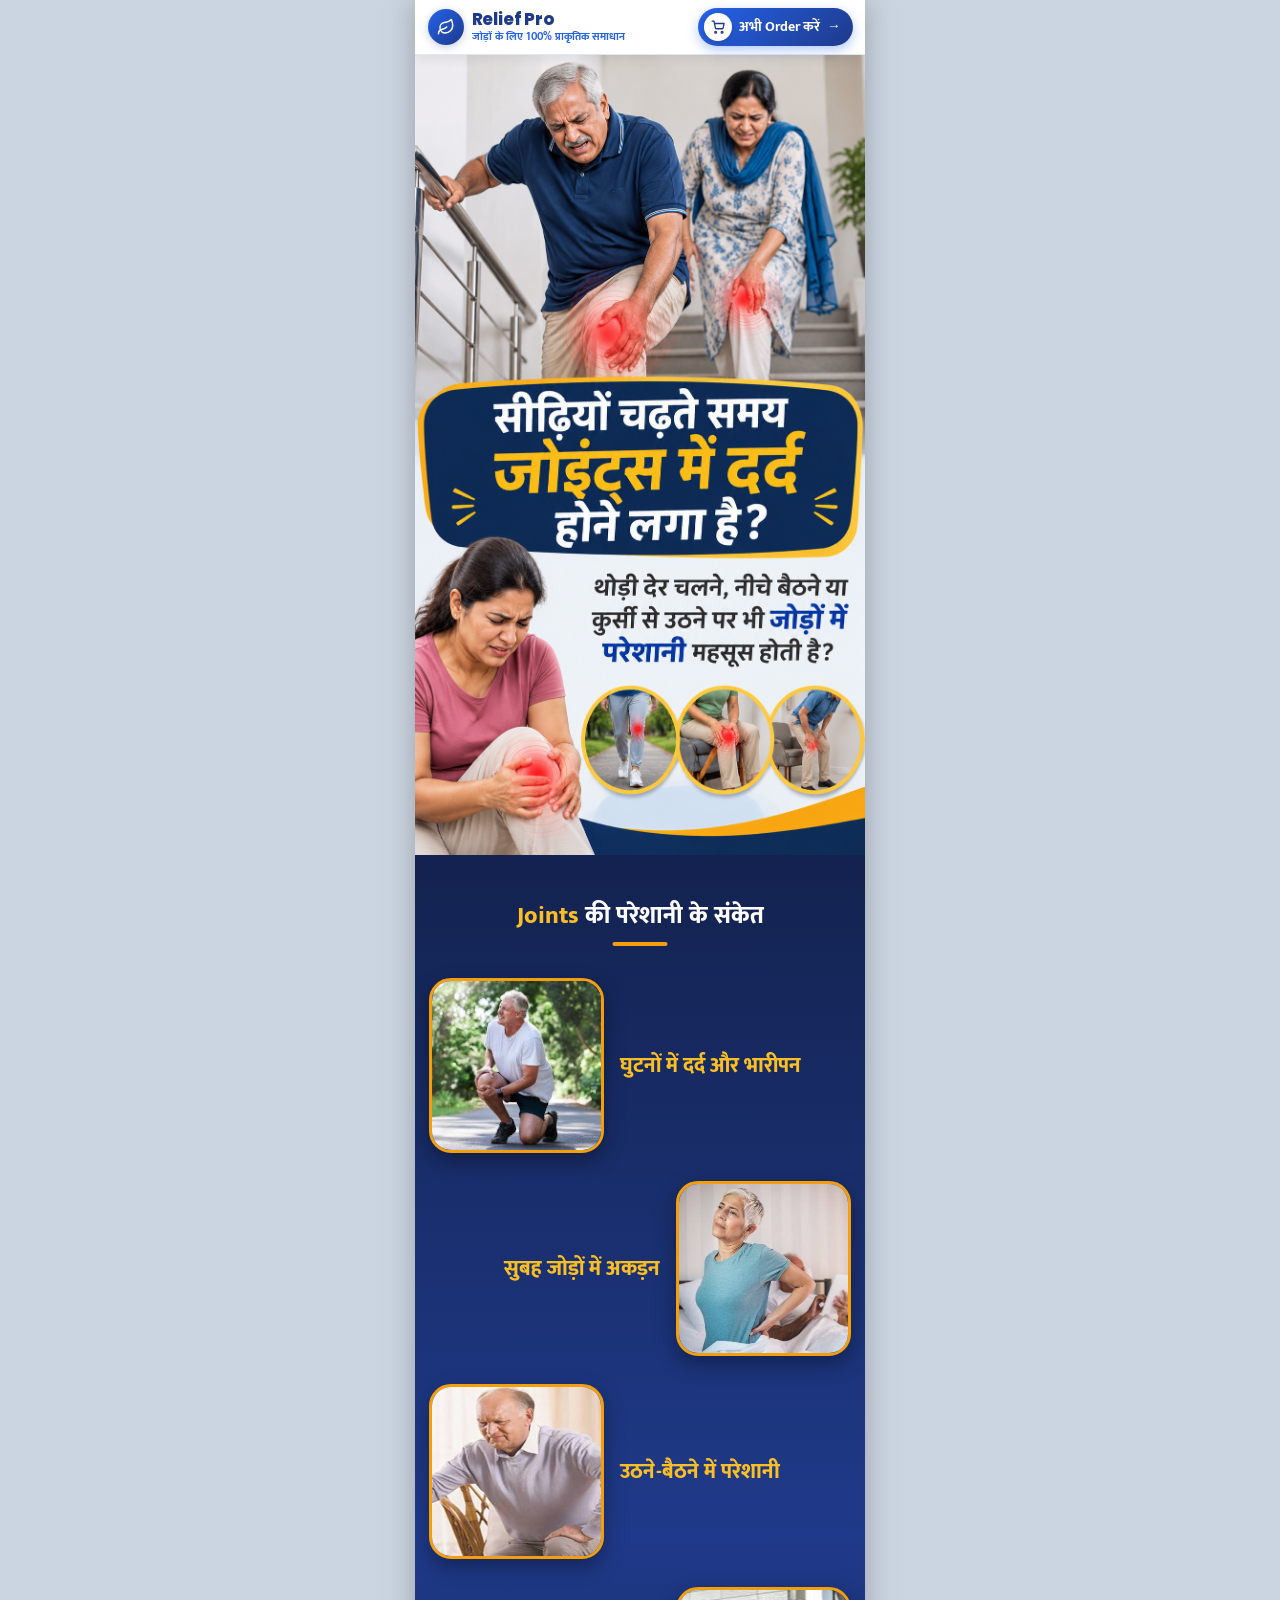
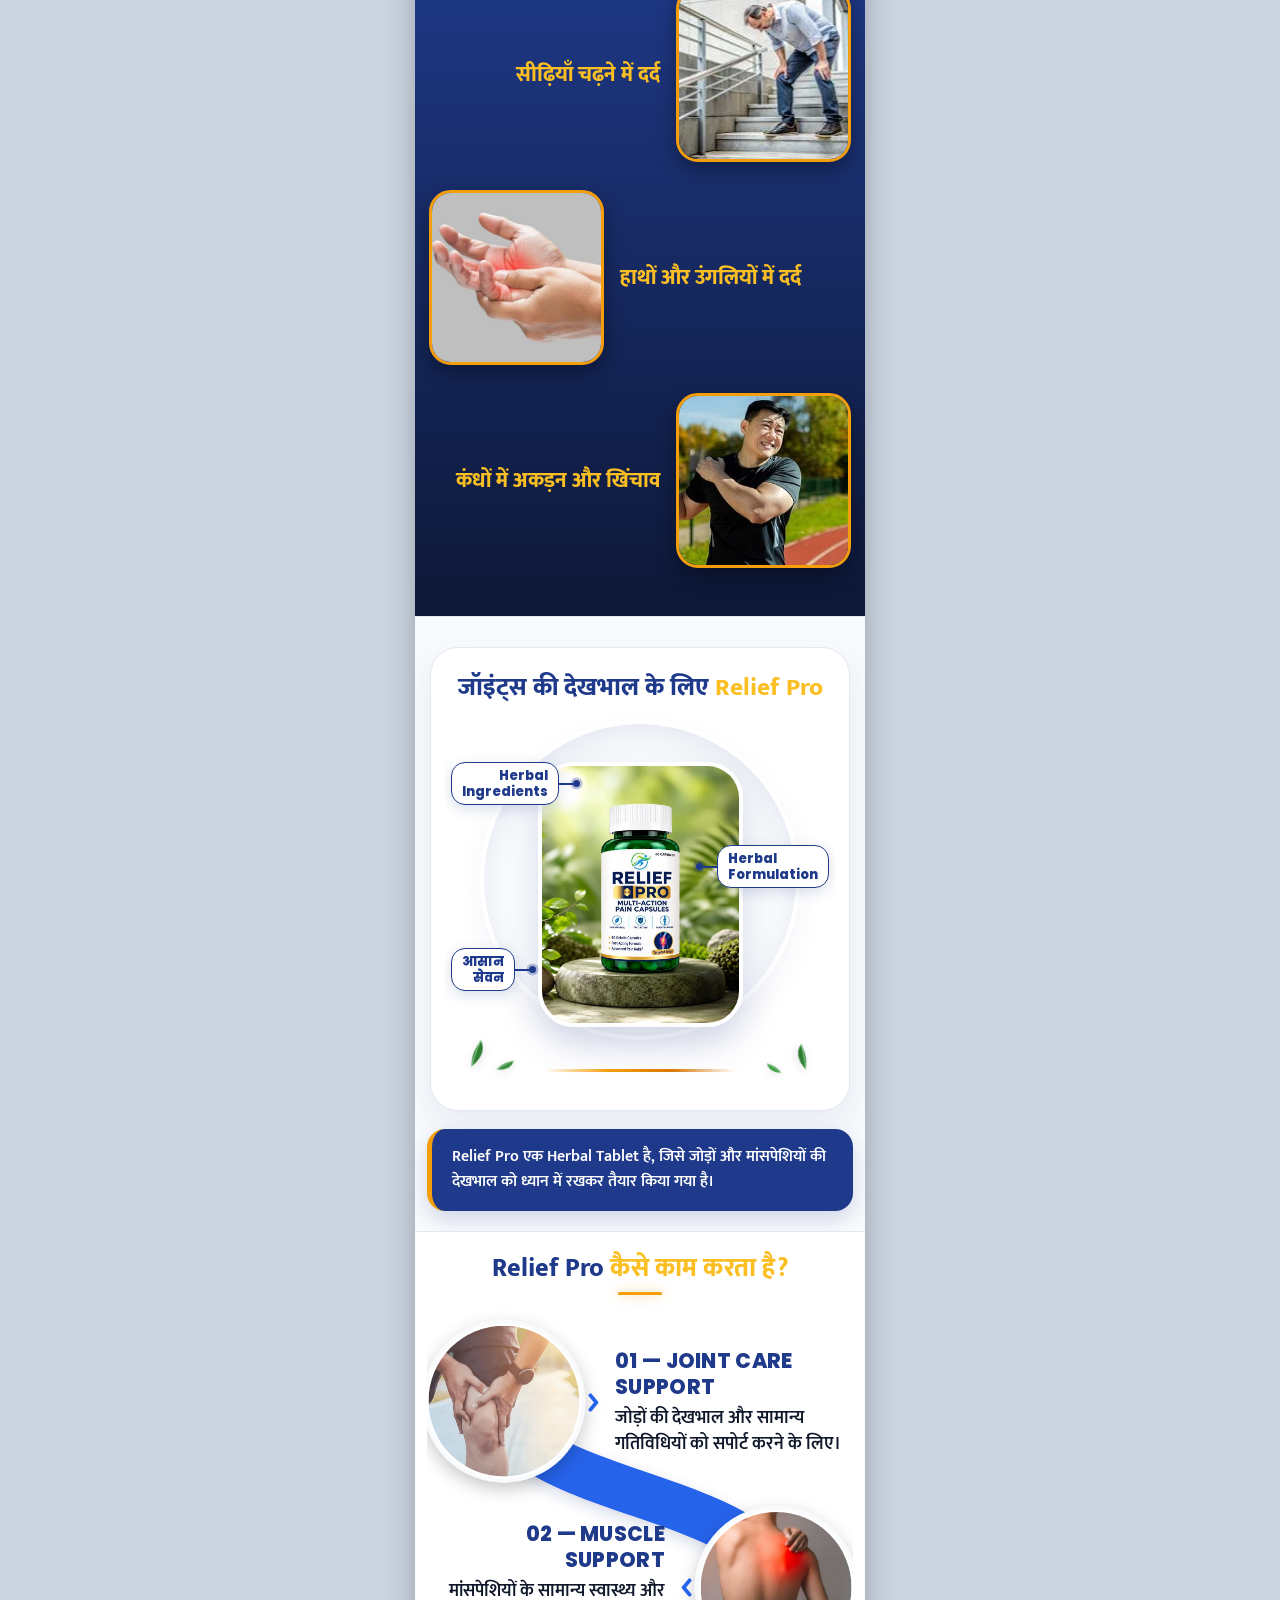
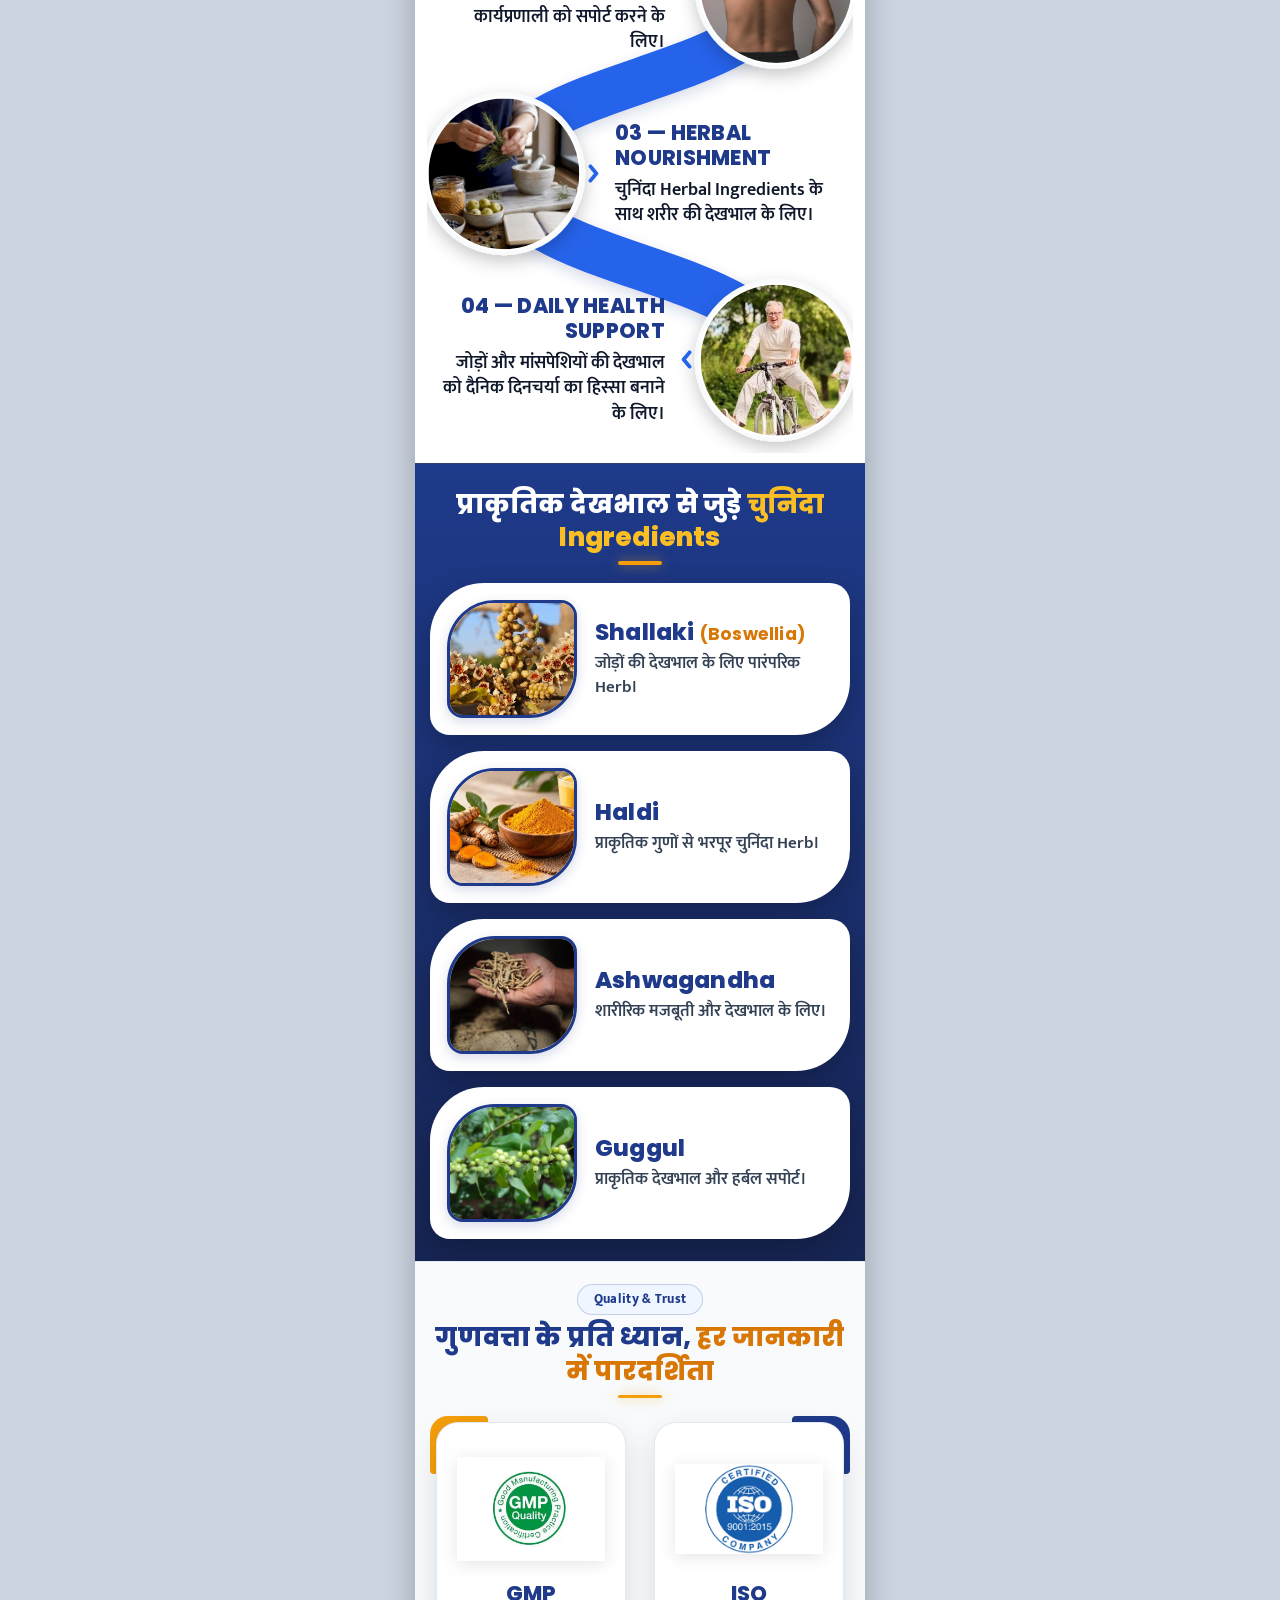
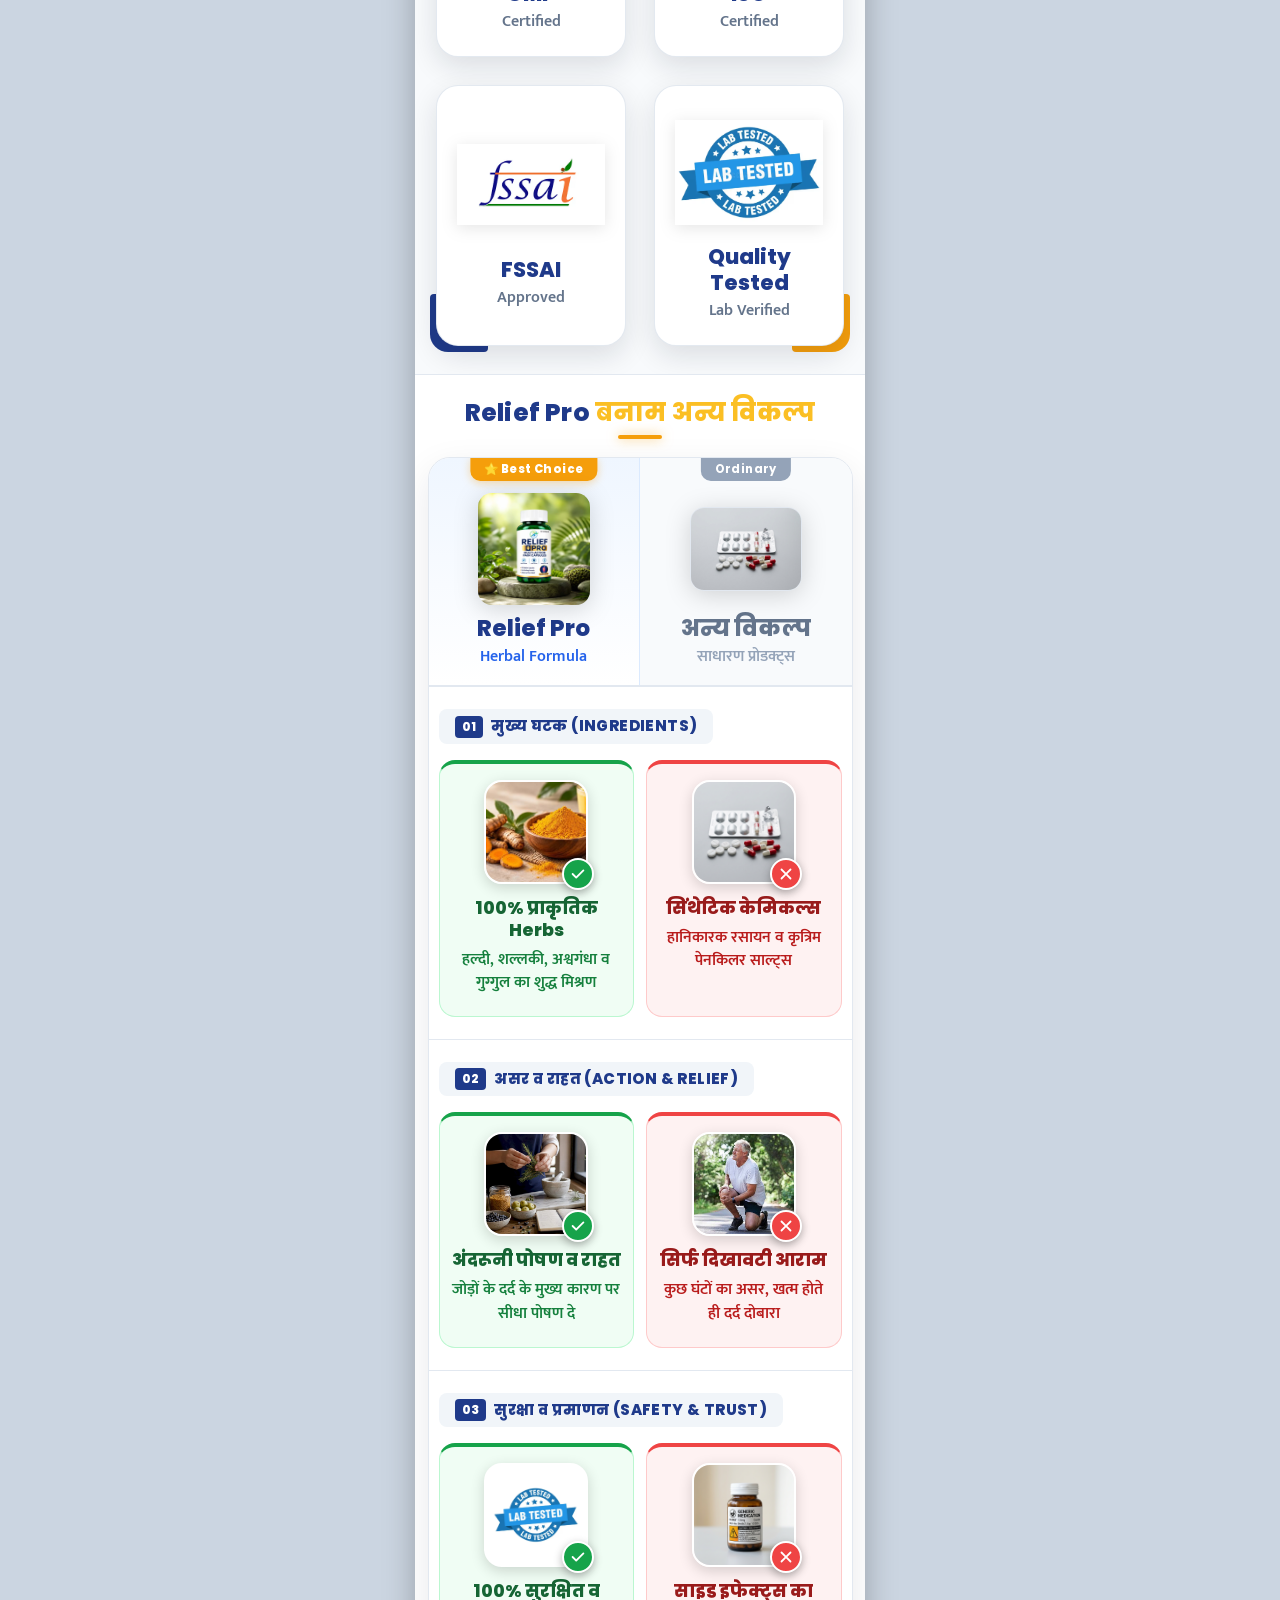
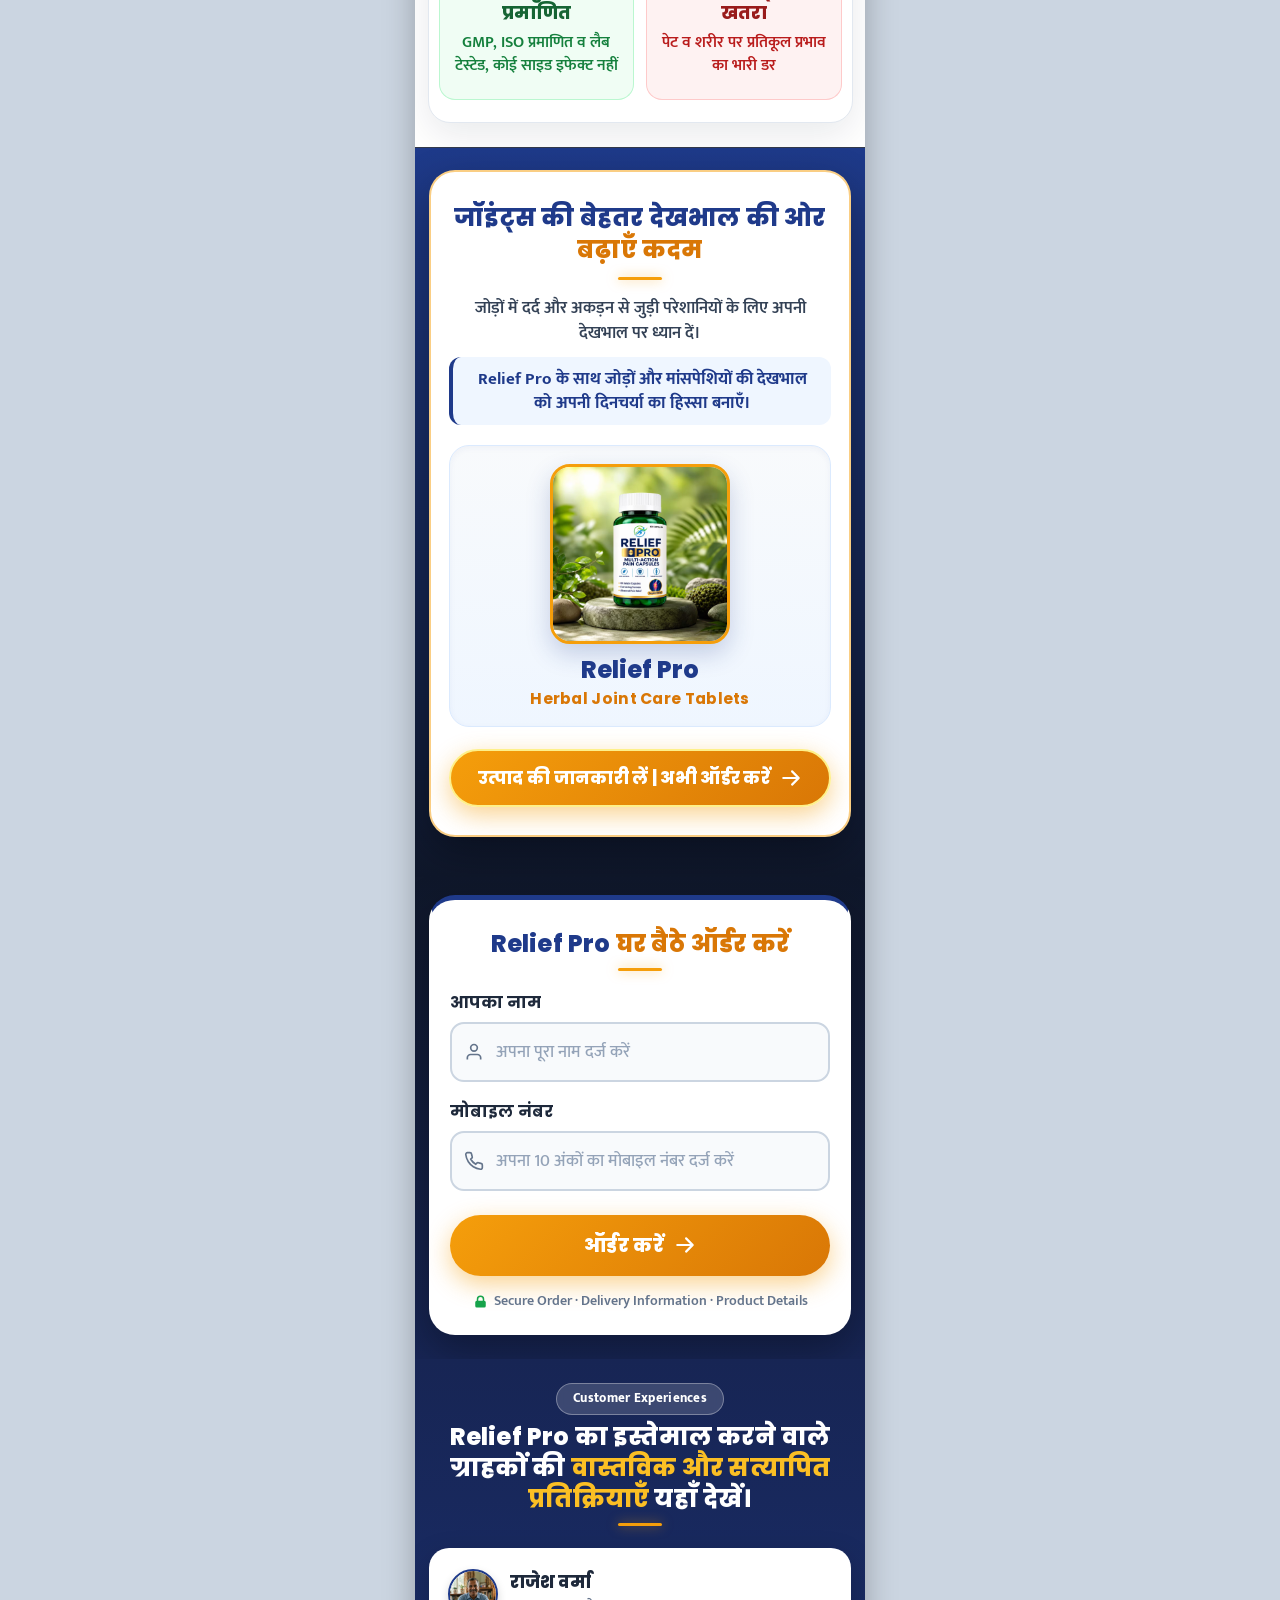
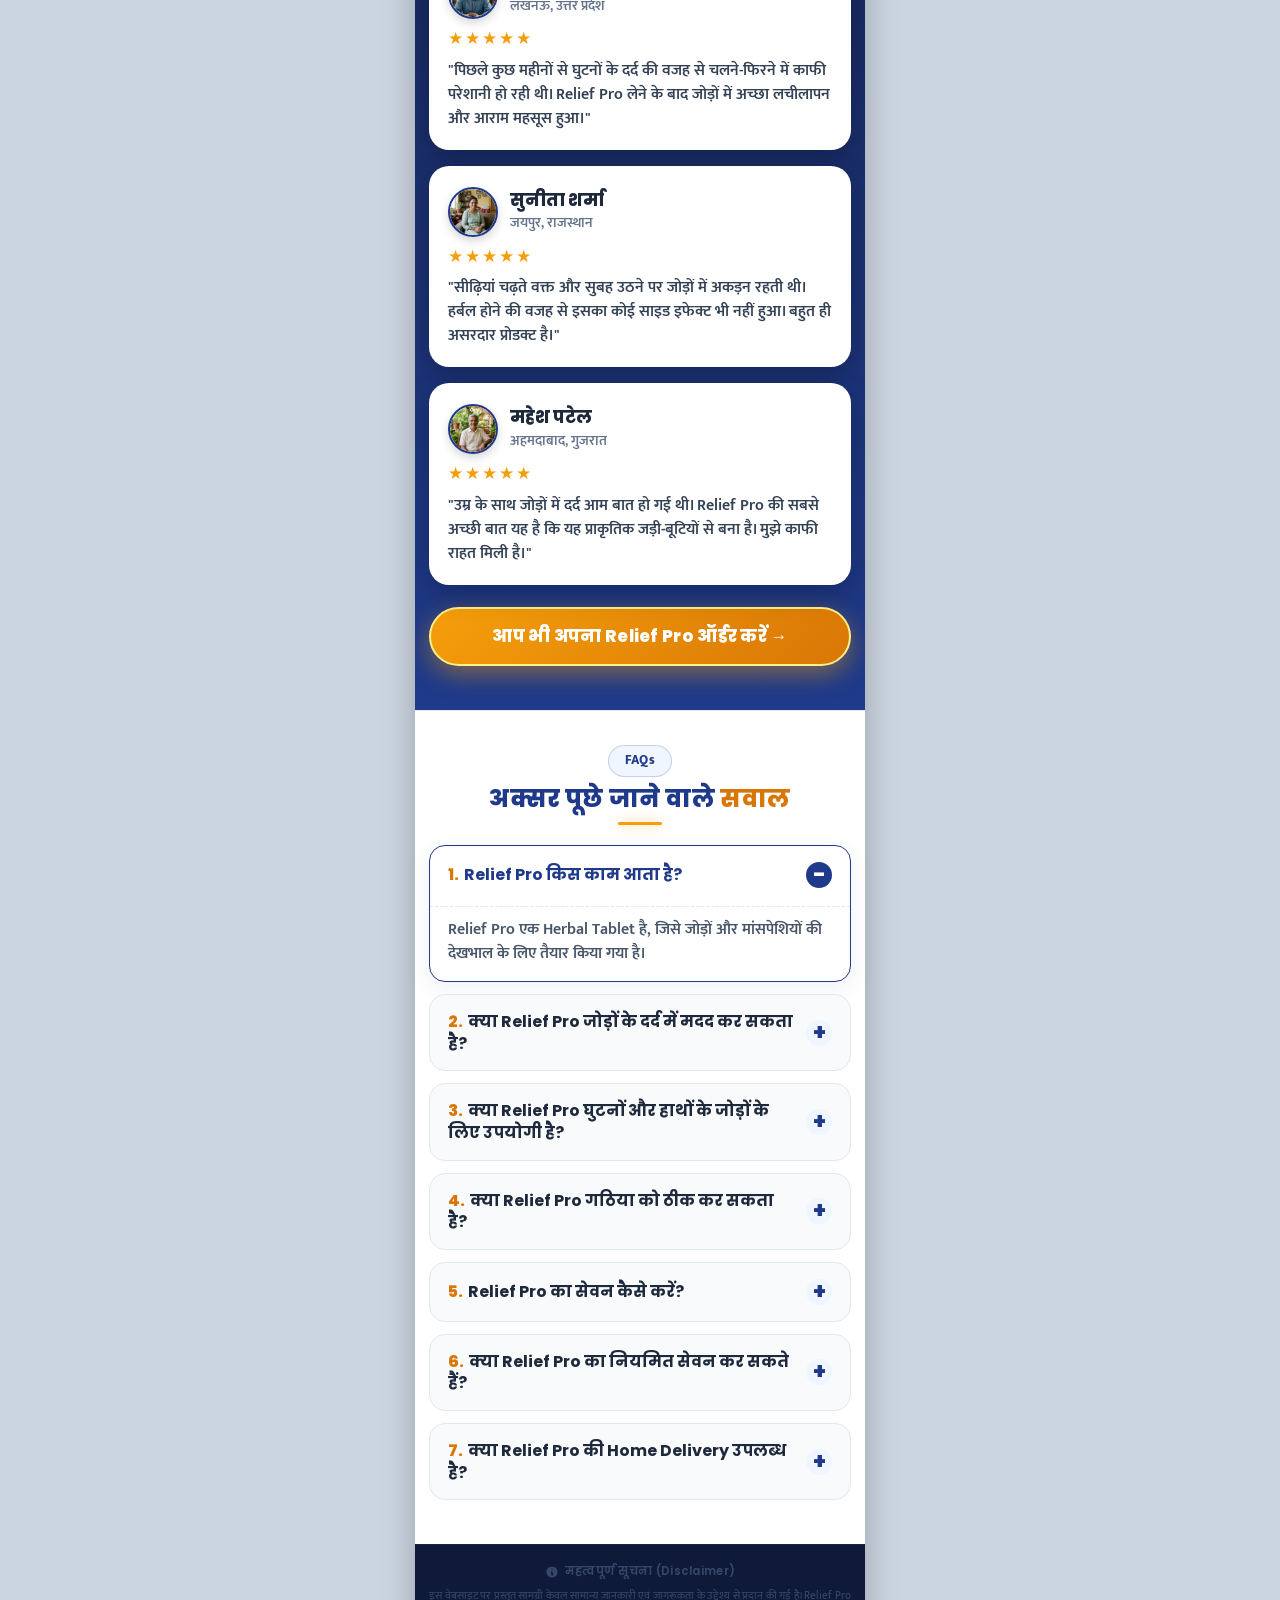
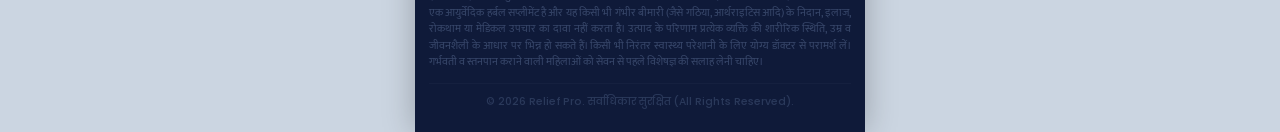
<file: index.html>
<!DOCTYPE html>
<html lang="hi">

<head>
  <meta charset="UTF-8">
  <meta name="viewport" content="width=device-width, initial-scale=1.0, maximum-scale=1.0, user-scalable=no">
  <title>Joints Care - Relief Pro</title>

  <!-- Google Fonts: Mukta & Poppins -->
  <link rel="preconnect" href="https://fonts.googleapis.com">
  <link rel="preconnect" href="https://fonts.gstatic.com" crossorigin>
  <link
    href="https://fonts.googleapis.com/css2?family=Mukta:wght@400;500;600;700;800&family=Poppins:wght@500;600;700;800&display=swap"
    rel="stylesheet">

  <link rel="stylesheet" href="style.css">
</head>

<body>

  <!-- Main Mobile Container (Max 450px) -->
  <div class="mobile-wrapper">

    <!-- Top Sticky Header Bar (Exact User Reference Match) -->
    <header class="top-nav-bar" id="top-nav">
      <div class="top-nav-container">
        <!-- Brand Logo & Tagline (Left) -->
        <div class="top-nav-brand">
          <div class="brand-logo-icon">
            <svg viewBox="0 0 24 24" fill="none" stroke="currentColor" stroke-width="2" stroke-linecap="round" stroke-linejoin="round" width="18" height="18">
              <path d="M11 20A7 7 0 0 1 9.8 6.1C15.5 5 17 4.48 19 2c1 2 2 4.18 2 8 0 5.5-4.78 10-10 10Z"/>
              <path d="M2 21c0-3 1.85-5.36 5.08-6C9.5 14.52 12 13 13 12"/>
            </svg>
          </div>
          <div class="brand-text-wrap">
            <span class="brand-name">Relief Pro</span>
            <span class="brand-tagline">जोड़ों के लिए 100% प्राकृतिक समाधान</span>
          </div>
        </div>

        <!-- Order Button with Cart Icon (Right) -->
        <a href="#order" class="top-nav-btn">
          <span class="nav-cart-circle">
            <svg viewBox="0 0 24 24" fill="none" stroke="currentColor" stroke-width="2.3" stroke-linecap="round" stroke-linejoin="round" width="14" height="14">
              <circle cx="8" cy="21" r="1.5"/>
              <circle cx="19" cy="21" r="1.5"/>
              <path d="M2 2h3l2.6 11.5a1.8 1.8 0 0 0 1.8 1.5h9.6a1.8 1.8 0 0 0 1.8-1.4l1.6-7.6H6"/>
            </svg>
          </span>
          <span class="nav-btn-text">अभी Order करें</span>
          <span class="nav-btn-arrow">→</span>
        </a>
      </div>
    </header>

    <!-- Banner Section -->
    <section class="banner-section">
      <img src="banner.png" alt="Banner" class="banner-img">
    </section>

    <!-- Section 2: समस्या को समझें -->
    <section class="problem-section">
      <div class="section-tag">
        <!-- <span>समस्या को समझें</span> -->
      </div>

      <h2 class="section-title"><span class="highlight-saffron">Joints</span> की परेशानी के संकेत</h2>

      <div class="zigzag-list">
        <!-- Item 1 (Image Left, Text Right) -->
        <div class="zigzag-item item-left animate-on-scroll">
          <div class="zigzag-img-wrap">
            <img src="1.jpg" alt="घुटनों में दर्द और भारीपन" class="zigzag-img">
          </div>
          <div class="zigzag-text">
            <h3 class="zigzag-title">घुटनों में दर्द और भारीपन</h3>
          </div>
        </div>

        <!-- Item 2 (Text Left, Image Right) -->
        <div class="zigzag-item item-right animate-on-scroll">
          <div class="zigzag-text">
            <h3 class="zigzag-title">सुबह जोड़ों में अकड़न</h3>
          </div>
          <div class="zigzag-img-wrap">
            <img src="2.jpg" alt="सुबह जोड़ों में अकड़न" class="zigzag-img">
          </div>
        </div>

        <!-- Item 3 (Image Left, Text Right) -->
        <div class="zigzag-item item-left animate-on-scroll">
          <div class="zigzag-img-wrap">
            <img src="3.jpg" alt="उठने-बैठने में परेशानी" class="zigzag-img">
          </div>
          <div class="zigzag-text">
            <h3 class="zigzag-title">उठने-बैठने में परेशानी</h3>
          </div>
        </div>

        <!-- Item 4 (Text Left, Image Right) -->
        <div class="zigzag-item item-right animate-on-scroll">
          <div class="zigzag-text">
            <h3 class="zigzag-title">सीढ़ियाँ चढ़ने में दर्द</h3>
          </div>
          <div class="zigzag-img-wrap">
            <img src="4.jpg" alt="सीढ़ियाँ चढ़ने में दर्द" class="zigzag-img">
          </div>
        </div>

        <!-- Item 5 (Image Left, Text Right) -->
        <div class="zigzag-item item-left animate-on-scroll">
          <div class="zigzag-img-wrap">
            <img src="5.jpg" alt="हाथों और उंगलियों में दर्द" class="zigzag-img">
          </div>
          <div class="zigzag-text">
            <h3 class="zigzag-title">हाथों और उंगलियों में दर्द</h3>
          </div>
        </div>

        <!-- Item 6 (Text Left, Image Right) -->
        <div class="zigzag-item item-right animate-on-scroll">
          <div class="zigzag-text">
            <h3 class="zigzag-title">कंधों में अकड़न और खिंचाव</h3>
          </div>
          <div class="zigzag-img-wrap">
            <img src="6.jpg" alt="कंधों में अकड़न और खिंचाव" class="zigzag-img">
          </div>
        </div>
      </div>
    </section>

    <!-- Section 3: Pain Oil (3D Luxury Product Podium Showcase - Royal Blue & Saffron) -->
    <section class="product-section podium-style" id="product-section">
      <!-- 3D Luxury Showcase Card -->
      <div class="podium-card">
        <!-- Card Header (Exact user text with Royal Blue & Saffron) -->
        <div class="podium-header-center">
          <h2 class="podium-heading-clean">
            जॉइंट्स की देखभाल के लिए <span class="highlight-saffron">Relief Pro</span>
          </h2>
          <div class="title-bar-small"></div>
        </div>

        <!-- 3D Stage Arena -->
        <div class="podium-stage-arena">
          <!-- 3D Large Circular Alcove Backdrop with Inset Depth -->
          <div class="podium-alcove-circle"></div>

          <!-- Product Bottle & Pedestal Frame -->
          <div class="podium-bottle-frame">
            <img src="product.jpg" alt="Relief Pro Multi-Action Pain Capsules" class="podium-bottle-photo">
          </div>

          <!-- Feature Callout 1: Herbal Ingredients (Top-Left) -->
          <div class="podium-callout callout-left-top">
            <div class="callout-pill pill-left">Herbal<br>Ingredients</div>
            <div class="callout-pointer-line line-right">
              <span class="callout-arm-horiz"></span>
              <span class="callout-dot"></span>
            </div>
          </div>

          <!-- Feature Callout 2: Herbal Formulation (Mid-Right) -->
          <div class="podium-callout callout-right-mid">
            <div class="callout-pointer-line line-left">
              <span class="callout-dot"></span>
              <span class="callout-arm-horiz"></span>
            </div>
            <div class="callout-pill pill-right">Herbal<br>Formulation</div>
          </div>

          <!-- Feature Callout 3: आसान सेवन (Bottom-Left) -->
          <div class="podium-callout callout-left-bottom">
            <div class="callout-pill pill-left">आसान<br>सेवन</div>
            <div class="callout-pointer-line line-right">
              <span class="callout-arm-horiz"></span>
              <span class="callout-dot"></span>
            </div>
          </div>

          <!-- 3D White Pedestal Base with Saffron Rim -->
          <div class="podium-base-pedestal">
            <div class="pedestal-gold-line"></div>
          </div>

          <!-- Fresh Green Leaves scattered on floor -->
          <div class="podium-leaf leaf-pos-1">
            <svg viewBox="0 0 32 32" fill="#2E7D32" width="26" height="26">
              <path d="M4 28 C 8 18, 16 10, 28 4 C 28 16, 20 24, 4 28 Z" />
              <path d="M4 28 C 12 18, 20 10, 28 4" stroke="#81C784" stroke-width="1.5" fill="none" />
            </svg>
          </div>
          <div class="podium-leaf leaf-pos-2">
            <svg viewBox="0 0 32 32" fill="#388E3C" width="18" height="18">
              <path d="M4 28 C 8 18, 16 10, 28 4 C 28 16, 20 24, 4 28 Z" />
              <path d="M4 28 C 12 18, 20 10, 28 4" stroke="#A5D6A7" stroke-width="1.5" fill="none" />
            </svg>
          </div>
          <div class="podium-leaf leaf-pos-3">
            <svg viewBox="0 0 32 32" fill="#2E7D32" width="24" height="24">
              <path d="M28 28 C 24 18, 16 10, 4 4 C 4 16, 12 24, 28 28 Z" />
              <path d="M28 28 C 20 18, 12 10, 4 4" stroke="#81C784" stroke-width="1.5" fill="none" />
            </svg>
          </div>
          <div class="podium-leaf leaf-pos-4">
            <svg viewBox="0 0 32 32" fill="#43A047" width="16" height="16">
              <path d="M28 28 C 24 18, 16 10, 4 4 C 4 16, 12 24, 28 28 Z" />
              <path d="M28 28 C 20 18, 12 10, 4 4" stroke="#A5D6A7" stroke-width="1.5" fill="none" />
            </svg>
          </div>
        </div>
      </div>

      <!-- Clean Description Box Below Card (Exact user text) -->
      <div class="podium-desc-card">
        <p>Relief Pro एक Herbal Tablet है, जिसे जोड़ों और मांसपेशियों की देखभाल को ध्यान में रखकर तैयार किया गया है।</p>
      </div>
    </section>

    <!-- SECTION 4: How Pain Oil Works (Connecting Bridges & Dotted Rings Infographic) -->
    <section class="how-it-works-section" id="how-it-works">
      <h2 class="section-title-works">
        Relief Pro <span class="highlight-saffron">कैसे काम करता है?</span>
      </h2>
      <div class="bar-saffron-center" style="margin: 6px auto 14px auto;"></div>

      <!-- Continuous Ribbon Infographic -->
      <div class="infographic-flow-container">
        <!-- SVG Connecting Bridge & Dotted Disc Nodes (Enlarged 126px Images) -->
        <svg class="flow-snake-svg" viewBox="0 0 400 710" fill="none" xmlns="http://www.w3.org/2000/svg"
          xmlns:xlink="http://www.w3.org/1999/xlink">
          <defs>
            <!-- Soft Shadow for Connecting Bridge -->
            <filter id="bridgeShadow" x="-20%" y="-20%" width="140%" height="140%">
              <feDropShadow dx="0" dy="5" stdDeviation="6" flood-color="#1E3A8A" flood-opacity="0.18" />
            </filter>

            <!-- 3D Shadow for White Discs -->
            <filter id="discElevatedShadow" x="-30%" y="-30%" width="160%" height="160%">
              <feDropShadow dx="0" dy="6" stdDeviation="8" flood-color="#000000" flood-opacity="0.22" />
            </filter>

            <!-- Circular Clips for Bigger Images (Diameter 144px) -->
            <clipPath id="discClip1">
              <circle cx="70" cy="88" r="72" />
            </clipPath>
            <clipPath id="discClip2">
              <circle cx="330" cy="266" r="72" />
            </clipPath>
            <clipPath id="discClip3">
              <circle cx="70" cy="444" r="72" />
            </clipPath>
            <clipPath id="discClip4">
              <circle cx="330" cy="622" r="72" />
            </clipPath>
          </defs>

          <!-- LAYER 1: Single Solid Royal Blue Connecting Line (Never touches text!) -->
          <path d="M 70,88 C 70,177 330,177 330,266 C 330,355 70,355 70,444 C 70,533 330,533 330,622" stroke="#2563EB"
            stroke-width="44" stroke-linecap="round" stroke-linejoin="round" filter="url(#bridgeShadow)" />

          <!-- LAYER 2: 3D Elevated White Discs & Large Photos (Diameter 144px) -->
          <!-- Disc 1 -->
          <circle cx="70" cy="88" r="76" fill="#FFFFFF" filter="url(#discElevatedShadow)" stroke="#F8FAFC"
            stroke-width="3.5" />
          <image href="2.1.webp" xlink:href="2.1.webp" x="-2" y="16" width="144" height="144"
            clip-path="url(#discClip1)" preserveAspectRatio="xMidYMid slice" />

          <!-- Disc 2 -->
          <circle cx="330" cy="266" r="76" fill="#FFFFFF" filter="url(#discElevatedShadow)" stroke="#F8FAFC"
            stroke-width="3.5" />
          <image href="2.2.jpg" xlink:href="2.2.jpg" x="258" y="194" width="144" height="144"
            clip-path="url(#discClip2)" preserveAspectRatio="xMidYMid slice" />

          <!-- Disc 3 -->
          <circle cx="70" cy="444" r="76" fill="#FFFFFF" filter="url(#discElevatedShadow)" stroke="#F8FAFC"
            stroke-width="3.5" />
          <image href="hn.webp" xlink:href="hn.webp" x="-2" y="372" width="144" height="144" clip-path="url(#discClip3)"
            preserveAspectRatio="xMidYMid slice" />

          <!-- Disc 4 -->
          <circle cx="330" cy="622" r="76" fill="#FFFFFF" filter="url(#discElevatedShadow)" stroke="#F8FAFC"
            stroke-width="3.5" />
          <image href="ds.jpg" xlink:href="ds.jpg" x="258" y="550" width="144" height="144" clip-path="url(#discClip4)"
            preserveAspectRatio="xMidYMid slice" />
        </svg>

        <!-- HTML Text Overlay (Organized like Reference: Chevron Arrow beside Left-Aligned Text Box) -->
        <div class="flow-html-overlay">
          <!-- Row 1: Disc on Left | [Chevron >] [Title + Description] on Right -->
          <div class="flow-row row-disc-left">
            <div class="flow-node-col"></div>
            <div class="flow-text-card text-card-right">
              <div class="flow-arrow-icon arrow-blue">
                <svg viewBox="0 0 10 16" width="12" height="19" fill="none">
                  <path d="M 2 2 L 7 8 L 2 14" stroke="currentColor" stroke-width="3.2" stroke-linecap="round"
                    stroke-linejoin="round" />
                </svg>
              </div>
              <div class="flow-text-box">
                <h3 class="flow-step-title title-blue">01 — Joint Care Support</h3>
                <p class="flow-step-desc">जोड़ों की देखभाल और सामान्य गतिविधियों को सपोर्ट करने के लिए।</p>
              </div>
            </div>
          </div>

          <!-- Row 2: [Title + Description] [< Chevron] on Left | Disc on Right -->
          <div class="flow-row row-disc-right">
            <div class="flow-text-card text-card-left">
              <div class="flow-text-box">
                <h3 class="flow-step-title title-blue">02 — Muscle Support</h3>
                <p class="flow-step-desc">मांसपेशियों के सामान्य स्वास्थ्य और कार्यप्रणाली को सपोर्ट करने के लिए।</p>
              </div>
              <div class="flow-arrow-icon arrow-blue">
                <svg viewBox="0 0 10 16" width="12" height="19" fill="none">
                  <path d="M 8 2 L 3 8 L 8 14" stroke="currentColor" stroke-width="3.2" stroke-linecap="round"
                    stroke-linejoin="round" />
                </svg>
              </div>
            </div>
            <div class="flow-node-col"></div>
          </div>

          <!-- Row 3: Disc on Left | [Chevron >] [Title + Description] on Right -->
          <div class="flow-row row-disc-left">
            <div class="flow-node-col"></div>
            <div class="flow-text-card text-card-right">
              <div class="flow-arrow-icon arrow-blue">
                <svg viewBox="0 0 10 16" width="12" height="19" fill="none">
                  <path d="M 2 2 L 7 8 L 2 14" stroke="currentColor" stroke-width="3.2" stroke-linecap="round"
                    stroke-linejoin="round" />
                </svg>
              </div>
              <div class="flow-text-box">
                <h3 class="flow-step-title title-blue">03 — Herbal Nourishment</h3>
                <p class="flow-step-desc">चुनिंदा Herbal Ingredients के साथ शरीर की देखभाल के लिए।</p>
              </div>
            </div>
          </div>

          <!-- Row 4: [Title + Description] [< Chevron] on Left | Disc on Right -->
          <div class="flow-row row-disc-right">
            <div class="flow-text-card text-card-left">
              <div class="flow-text-box">
                <h3 class="flow-step-title title-blue">04 — Daily Health Support</h3>
                <p class="flow-step-desc">जोड़ों और मांसपेशियों की देखभाल को दैनिक दिनचर्या का हिस्सा बनाने के लिए।</p>
              </div>
              <div class="flow-arrow-icon arrow-blue">
                <svg viewBox="0 0 10 16" width="12" height="19" fill="none">
                  <path d="M 8 2 L 3 8 L 8 14" stroke="currentColor" stroke-width="3.2" stroke-linecap="round"
                    stroke-linejoin="round" />
                </svg>
              </div>
            </div>
            <div class="flow-node-col"></div>
          </div>
        </div>
      </div>
    </section>

    <!-- SECTION 5: Ingredients (Organic Leaf Cards - Royal Blue & Saffron Style) -->
    <section class="ingredients-section leaf-cards-style" id="ingredients-section">
      <h2 class="section-title-ingredients">
        प्राकृतिक देखभाल से जुड़े <span class="highlight-saffron">चुनिंदा Ingredients</span>
      </h2>
      <div class="title-bar-small bar-saffron-center"></div>

      <!-- Organic Leaf Cards Container (Reference Design) -->
      <div class="herb-cards-container">
        <!-- Card 1: Shallaki (Boswellia) -->
        <div class="herb-leaf-card">
          <div class="herb-leaf-img-wrap">
            <img src="bos.jpg" alt="Shallaki (Boswellia)" class="herb-leaf-img">
          </div>
          <div class="herb-leaf-content">
            <h3 class="herb-leaf-title">Shallaki <span class="highlight-saffron">(Boswellia)</span></h3>
            <p class="herb-leaf-desc">जोड़ों की देखभाल के लिए पारंपरिक Herb।</p>
          </div>
        </div>

        <!-- Card 2: Haldi -->
        <div class="herb-leaf-card">
          <div class="herb-leaf-img-wrap">
            <img src="haldijpg.jpg" alt="Haldi" class="herb-leaf-img">
          </div>
          <div class="herb-leaf-content">
            <h3 class="herb-leaf-title">Haldi</h3>
            <p class="herb-leaf-desc">प्राकृतिक गुणों से भरपूर चुनिंदा Herb।</p>
          </div>
        </div>

        <!-- Card 3: Ashwagandha -->
        <div class="herb-leaf-card">
          <div class="herb-leaf-img-wrap">
            <img src="ashwagandha.jpg" alt="Ashwagandha" class="herb-leaf-img">
          </div>
          <div class="herb-leaf-content">
            <h3 class="herb-leaf-title">Ashwagandha</h3>
            <p class="herb-leaf-desc">शारीरिक मजबूती और देखभाल के लिए।</p>
          </div>
        </div>

        <!-- Card 4: Guggul -->
        <div class="herb-leaf-card">
          <div class="herb-leaf-img-wrap">
            <img src="guggal.jpg" alt="Guggul" class="herb-leaf-img">
          </div>
          <div class="herb-leaf-content">
            <h3 class="herb-leaf-title">Guggul</h3>
            <p class="herb-leaf-desc">प्राकृतिक देखभाल और हर्बल सपोर्ट।</p>
          </div>
        </div>
      </div>
    </section>

    <!-- SECTION 6: Quality & Trust (Reference Style 2x2 Curved Flap Cards) -->
    <section class="trust-section" id="trust-section">
      <!-- Section Header -->
      <div class="section-tag-center">
        <span class="tag-pill">Quality & Trust</span>
      </div>

      <h2 class="section-title-trust">
        गुणवत्ता के प्रति ध्यान, <span class="highlight-saffron">हर जानकारी में पारदर्शिता</span>
      </h2>
      <div class="title-bar-small bar-saffron-center"></div>

      <!-- 2x2 Grid with Offset Colored Flaps -->
      <div class="trust-grid-container">
        <!-- Card 1: GMP (Top-Left) -->
        <div class="trust-card-wrapper card-tl">
          <div class="trust-inner-card">
            <!-- Certificate Image -->
            <div class="trust-cert-wrap">
              <img src="cert1.avif" alt="GMP Certified" class="trust-cert-img">
            </div>
            <!-- Title & Label -->
            <h3 class="trust-card-title">GMP</h3>
            <p class="trust-card-sub">Certified</p>
          </div>
        </div>

        <!-- Card 2: ISO (Top-Right) -->
        <div class="trust-card-wrapper card-tr">
          <div class="trust-inner-card">
            <!-- Certificate Image -->
            <div class="trust-cert-wrap">
              <img src="iso.avif" alt="ISO Certified" class="trust-cert-img">
            </div>
            <!-- Title & Label -->
            <h3 class="trust-card-title">ISO</h3>
            <p class="trust-card-sub">Certified</p>
          </div>
        </div>

        <!-- Card 3: FSSAI (Bottom-Left) -->
        <div class="trust-card-wrapper card-bl">
          <div class="trust-inner-card">
            <!-- Certificate Image -->
            <div class="trust-cert-wrap">
              <img src="cert3.avif" alt="FSSAI" class="trust-cert-img">
            </div>
            <!-- Title & Label -->
            <h3 class="trust-card-title">FSSAI</h3>
            <p class="trust-card-sub">Approved</p>
          </div>
        </div>

        <!-- Card 4: Quality Tested (Bottom-Right) -->
        <div class="trust-card-wrapper card-br">
          <div class="trust-inner-card">
            <!-- Certificate Image -->
            <div class="trust-cert-wrap">
              <img src="cert4.avif" alt="Quality Tested" class="trust-cert-img">
            </div>
            <!-- Title & Label -->
            <h3 class="trust-card-title">Quality Tested</h3>
            <p class="trust-card-sub">Lab Verified</p>
          </div>
        </div>
      </div>
    </section>

    <!-- SECTION 7: Comparison (Relief Pro vs Other Market Products) -->
    <section class="comparison-section" id="comparison-section">
      <h2 class="section-title-comparison">
        Relief Pro <span class="highlight-saffron">बनाम अन्य विकल्प</span>
      </h2>
      <div class="title-bar-small bar-saffron-center"></div>

      <!-- Comparison Card Table (Mobile-First 2-Column Card) -->
      <div class="comparison-table-wrapper">
        <!-- Header Row with Product Badges -->
        <div class="comp-header-row">
          <!-- Relief Pro Column Header -->
          <div class="comp-col comp-col-relief">
            <span class="comp-winner-badge">⭐ Best Choice</span>
            <div class="comp-header-img-wrap">
              <img src="product.jpg" alt="Relief Pro" class="comp-header-img">
            </div>
            <h3 class="comp-prod-title">Relief Pro</h3>
            <p class="comp-prod-tag">Herbal Formula</p>
          </div>

          <!-- Other Products Column Header -->
          <div class="comp-col comp-col-other">
            <span class="comp-other-badge">Ordinary</span>
            <div class="comp-header-img-wrap">
              <img src="chemical_pills.jpg" alt="अन्य विकल्प" class="comp-header-img comp-header-img-other">
            </div>
            <h3 class="comp-prod-title comp-title-muted">अन्य विकल्प</h3>
            <p class="comp-prod-tag comp-tag-muted">साधारण प्रोडक्ट्स</p>
          </div>
        </div>

        <!-- Comparison Rows: Exactly 3 Differences with Images -->
        <div class="comp-body">
          <!-- Difference 1: घटक / Ingredients -->
          <div class="comp-item-row">
            <div class="comp-feature-label">
              <span class="diff-num">01</span> मुख्य घटक (Ingredients)
            </div>
            <div class="comp-item-split">
              <!-- Relief Pro -->
              <div class="comp-cell comp-cell-relief">
                <div class="comp-thumb-box">
                  <img src="haldijpg.jpg" alt="प्राकृतिक जड़ी-बूटियाँ" class="comp-thumb-img">
                  <span class="comp-status-float check">
                    <svg viewBox="0 0 20 20" fill="currentColor" width="14" height="14">
                      <path fill-rule="evenodd"
                        d="M16.707 5.293a1 1 0 010 1.414l-8 8a1 1 0 01-1.414 0l-4-4a1 1 0 011.414-1.414L8 12.586l7.293-7.293a1 1 0 011.414 0z"
                        clip-rule="evenodd" />
                    </svg>
                  </span>
                </div>
                <div class="comp-cell-info">
                  <h4 class="comp-cell-title">100% प्राकृतिक Herbs</h4>
                  <p class="comp-cell-desc">हल्दी, शल्लकी, अश्वगंधा व गुग्गुल का शुद्ध मिश्रण</p>
                </div>
              </div>

              <!-- Other Products -->
              <div class="comp-cell comp-cell-other">
                <div class="comp-thumb-box">
                  <img src="chemical_pills.jpg" alt="केमिकल पेनकिलर" class="comp-thumb-img">
                  <span class="comp-status-float cross">
                    <svg viewBox="0 0 20 20" fill="currentColor" width="14" height="14">
                      <path fill-rule="evenodd"
                        d="M4.293 4.293a1 1 0 011.414 0L10 8.586l4.293-4.293a1 1 0 111.414 1.414L11.414 10l4.293 4.293a1 1 0 01-1.414 1.414L10 11.414l-4.293 4.293a1 1 0 01-1.414-1.414L8.586 10 4.293 5.707a1 1 0 010-1.414z"
                        clip-rule="evenodd" />
                    </svg>
                  </span>
                </div>
                <div class="comp-cell-info">
                  <h4 class="comp-cell-title">सिंथेटिक केमिकल्स</h4>
                  <p class="comp-cell-desc">हानिकारक रसायन व कृत्रिम पेनकिलर साल्ट्स</p>
                </div>
              </div>
            </div>
          </div>

          <!-- Difference 2: असर व राहत / Action & Relief -->
          <div class="comp-item-row">
            <div class="comp-feature-label">
              <span class="diff-num">02</span> असर व राहत (Action & Relief)
            </div>
            <div class="comp-item-split">
              <!-- Relief Pro -->
              <div class="comp-cell comp-cell-relief">
                <div class="comp-thumb-box">
                  <img src="hn.webp" alt="सक्रिय व लचीले जोड़" class="comp-thumb-img">
                  <span class="comp-status-float check">
                    <svg viewBox="0 0 20 20" fill="currentColor" width="14" height="14">
                      <path fill-rule="evenodd"
                        d="M16.707 5.293a1 1 0 010 1.414l-8 8a1 1 0 01-1.414 0l-4-4a1 1 0 011.414-1.414L8 12.586l7.293-7.293a1 1 0 011.414 0z"
                        clip-rule="evenodd" />
                    </svg>
                  </span>
                </div>
                <div class="comp-cell-info">
                  <h4 class="comp-cell-title">अंदरूनी पोषण व राहत</h4>
                  <p class="comp-cell-desc">जोड़ों के दर्द के मुख्य कारण पर सीधा पोषण दे</p>
                </div>
              </div>

              <!-- Other Products -->
              <div class="comp-cell comp-cell-other">
                <div class="comp-thumb-box">
                  <img src="1.jpg" alt="दर्द का अहसास" class="comp-thumb-img">
                  <span class="comp-status-float cross">
                    <svg viewBox="0 0 20 20" fill="currentColor" width="14" height="14">
                      <path fill-rule="evenodd"
                        d="M4.293 4.293a1 1 0 011.414 0L10 8.586l4.293-4.293a1 1 0 111.414 1.414L11.414 10l4.293 4.293a1 1 0 01-1.414 1.414L10 11.414l-4.293 4.293a1 1 0 01-1.414-1.414L8.586 10 4.293 5.707a1 1 0 010-1.414z"
                        clip-rule="evenodd" />
                    </svg>
                  </span>
                </div>
                <div class="comp-cell-info">
                  <h4 class="comp-cell-title">सिर्फ दिखावटी आराम</h4>
                  <p class="comp-cell-desc">कुछ घंटों का असर, खत्म होते ही दर्द दोबारा</p>
                </div>
              </div>
            </div>
          </div>

          <!-- Difference 3: सुरक्षा व प्रमाणन / Safety & Certification -->
          <div class="comp-item-row">
            <div class="comp-feature-label">
              <span class="diff-num">03</span> सुरक्षा व प्रमाणन (Safety & Trust)
            </div>
            <div class="comp-item-split">
              <!-- Relief Pro -->
              <div class="comp-cell comp-cell-relief">
                <div class="comp-thumb-box">
                  <img src="cert4.avif" alt="लैब टेस्टेड व प्रमाणित" class="comp-thumb-img comp-thumb-contain">
                  <span class="comp-status-float check">
                    <svg viewBox="0 0 20 20" fill="currentColor" width="14" height="14">
                      <path fill-rule="evenodd"
                        d="M16.707 5.293a1 1 0 010 1.414l-8 8a1 1 0 01-1.414 0l-4-4a1 1 0 011.414-1.414L8 12.586l7.293-7.293a1 1 0 011.414 0z"
                        clip-rule="evenodd" />
                    </svg>
                  </span>
                </div>
                <div class="comp-cell-info">
                  <h4 class="comp-cell-title">100% सुरक्षित व प्रमाणित</h4>
                  <p class="comp-cell-desc">GMP, ISO प्रमाणित व लैब टेस्टेड, कोई साइड इफेक्ट नहीं</p>
                </div>
              </div>

              <!-- Other Products -->
              <div class="comp-cell comp-cell-other">
                <div class="comp-thumb-box">
                  <img src="side_effects.jpg" alt="साइड इफेक्ट्स चेतावनी" class="comp-thumb-img">
                  <span class="comp-status-float cross">
                    <svg viewBox="0 0 20 20" fill="currentColor" width="14" height="14">
                      <path fill-rule="evenodd"
                        d="M4.293 4.293a1 1 0 011.414 0L10 8.586l4.293-4.293a1 1 0 111.414 1.414L11.414 10l4.293 4.293a1 1 0 01-1.414 1.414L10 11.414l-4.293 4.293a1 1 0 01-1.414-1.414L8.586 10 4.293 5.707a1 1 0 010-1.414z"
                        clip-rule="evenodd" />
                    </svg>
                  </span>
                </div>
                <div class="comp-cell-info">
                  <h4 class="comp-cell-title">साइड इफेक्ट्स का खतरा</h4>
                  <p class="comp-cell-desc">पेट व शरीर पर प्रतिकूल प्रभाव का भारी डर</p>
                </div>
              </div>
            </div>
          </div>
        </div>
      </div>
    </section>

    <!-- SECTION 8: Final CTA (Image Ke Sath Designed) -->
    <section class="final-cta-section" id="final-cta-section">
      <!-- Elevated White Action Card with Saffron Accent Border -->
      <div class="final-cta-card">
        <!-- Main Section Title (Exact user text) -->
        <h2 class="final-cta-title">
          जॉइंट्स की बेहतर देखभाल की ओर <span class="highlight-saffron">बढ़ाएँ कदम</span>
        </h2>
        <div class="bar-saffron-center" style="margin: 8px auto 16px auto;"></div>

        <!-- Descriptive Copy (Exact user text) -->
        <p class="final-cta-desc-primary">
          जोड़ों में दर्द और अकड़न से जुड़ी परेशानियों के लिए अपनी देखभाल पर ध्यान दें।
        </p>
        <p class="final-cta-desc-secondary">
          Relief Pro के साथ जोड़ों और मांसपेशियों की देखभाल को अपनी दिनचर्या का हिस्सा बनाएँ।
        </p>

        <!-- Product Showcase Box with Image -->
        <div class="final-cta-prod-box">
          <div class="final-cta-img-wrap">
            <img src="product.jpg" alt="Relief Pro - Herbal Joint Care Tablets" class="final-cta-prod-img">
          </div>
          <div class="final-cta-prod-badge">
            <h3 class="final-cta-prod-name">Relief Pro</h3>
            <p class="final-cta-prod-sub">Herbal Joint Care Tablets</p>
          </div>
        </div>

        <!-- High-Impact Action Button (Exact user text) -->
        <div class="final-cta-btn-wrap">
          <a href="#order" class="final-cta-btn">
            <span class="btn-text">उत्पाद की जानकारी लें | अभी ऑर्डर करें</span>
            <svg class="btn-arrow-icon" viewBox="0 0 20 20" fill="currentColor" width="22" height="22">
              <path fill-rule="evenodd"
                d="M10.293 3.293a1 1 0 011.414 0l6 6a1 1 0 010 1.414l-6 6a1 1 0 01-1.414-1.414L14.586 11H3a1 1 0 110-2h11.586l-4.293-4.293a1 1 0 010-1.414z"
                clip-rule="evenodd" />
            </svg>
          </a>
        </div>
      </div>
    </section>

    <!-- SECTION 9: Order Now (Lead Order Form) -->
    <section class="order-section" id="order">
      <!-- Order Card Container -->
      <div class="order-card-wrapper">
        <!-- Section Header with Saffron Highlight -->
        <h2 class="order-section-title">
          Relief Pro <span class="highlight-saffron">घर बैठे ऑर्डर करें</span>
        </h2>
        <div class="bar-saffron-center" style="margin: 8px auto 20px auto;"></div>

        <!-- Order Form (Clean, Mobile-Optimized) -->
        <form class="order-form" id="leadOrderForm" novalidate>
          <!-- Name Input Field -->
          <div class="form-group">
            <label for="userName" class="form-label">आपका नाम</label>
            <div class="input-icon-wrap" id="nameWrap">
              <svg class="input-inner-icon" viewBox="0 0 24 24" fill="none" stroke="currentColor" stroke-width="2">
                <path d="M20 21v-2a4 4 0 0 0-4-4H8a4 4 0 0 0-4 4v2"></path>
                <circle cx="12" cy="7" r="4"></circle>
              </svg>
              <input type="text" id="userName" name="userName" class="form-input form-input-with-icon"
                placeholder="अपना पूरा नाम दर्ज करें" autocomplete="name">
            </div>
            <div class="form-error-msg" id="nameError">कृपया केवल अक्षरों में नाम लिखें</div>
          </div>

          <!-- Mobile Number Input Field -->
          <div class="form-group">
            <label for="userPhone" class="form-label">मोबाइल नंबर</label>
            <div class="input-icon-wrap" id="phoneWrap">
              <svg class="input-inner-icon" viewBox="0 0 24 24" fill="none" stroke="currentColor" stroke-width="2">
                <path
                  d="M22 16.92v3a2 2 0 0 1-2.18 2 19.79 19.79 0 0 1-8.63-3.07 19.5 19.5 0 0 1-6-6 19.79 19.79 0 0 1-3.07-8.67A2 2 0 0 1 4.11 2h3a2 2 0 0 1 2 1.72 12.84 12.84 0 0 0 .7 2.81 2 2 0 0 1-.45 2.11L8.09 9.91a16 16 0 0 0 6 6l1.27-1.27a2 2 0 0 1 2.11-.45 12.84 12.84 0 0 0 2.81.7A2 2 0 0 1 22 16.92z">
                </path>
              </svg>
              <input type="tel" id="userPhone" name="userPhone" class="form-input form-input-with-icon"
                placeholder="अपना 10 अंकों का मोबाइल नंबर दर्ज करें" maxlength="10" autocomplete="tel">
            </div>
            <div class="form-error-msg" id="phoneError">10 अंकों का सही मोबाइल नंबर डालें (6-9 से शुरू)</div>
          </div>

          <!-- Submit Button -->
          <div class="form-submit-wrap">
            <button type="submit" class="order-submit-btn" id="orderSubmitBtn">
              <span class="btn-text">ऑर्डर करें</span>
              <svg class="btn-cart-icon" viewBox="0 0 20 20" fill="currentColor" width="22" height="22">
                <path fill-rule="evenodd"
                  d="M10.293 3.293a1 1 0 011.414 0l6 6a1 1 0 010 1.414l-6 6a1 1 0 01-1.414-1.414L14.586 11H3a1 1 0 110-2h11.586l-4.293-4.293a1 1 0 010-1.414z"
                  clip-rule="evenodd" />
              </svg>
            </button>
          </div>

          <!-- Order Success Message Box -->
          <div class="order-success-msg" id="orderSuccessMsg" style="display: none;">
            <svg viewBox="0 0 20 20" fill="currentColor" width="22" height="22">
              <path fill-rule="evenodd"
                d="M10 18a8 8 0 100-16 8 8 0 000 16zm3.707-9.293a1 1 0 00-1.414-1.414L9 10.586 7.707 9.293a1 1 0 00-1.414 1.414l2 2a1 1 0 001.414 0l4-4z"
                clip-rule="evenodd" />
            </svg>
            <span>धन्यवाद! आपका ऑर्डर दर्ज कर लिया गया है। हम जल्द ही आपसे संपर्क करेंगे।</span>
          </div>

          <!-- Trust Badges / Footer Note (Exact user text) -->
          <div class="order-trust-footer">
            <svg class="lock-icon" viewBox="0 0 20 20" fill="currentColor" width="15" height="15">
              <path fill-rule="evenodd"
                d="M5 9V7a5 5 0 0110 0v2a2 2 0 012 2v5a2 2 0 01-2 2H5a2 2 0 01-2-2v-5a2 2 0 012-2zm8-2v2H7V7a3 3 0 016 0z"
                clip-rule="evenodd" />
            </svg>
            <span>Secure Order · Delivery Information · Product Details</span>
          </div>
        </form>
      </div>
    </section>

    <!-- SECTION 10: Customer Experiences -->
    <section class="reviews-section" id="customer-experiences">
      <div class="reviews-container">
        <!-- Section Tag -->
        <div class="section-tag-center">
          <span class="tag-pill tag-pill-white">Customer Experiences</span>
        </div>

        <!-- Section Title (Promoted to Headline) -->
        <h2 class="section-title-reviews">
          Relief Pro का इस्तेमाल करने वाले ग्राहकों की <span class="highlight-saffron">वास्तविक और सत्यापित प्रतिक्रियाएँ</span> यहाँ देखें।
        </h2>
        <div class="bar-saffron-center" style="margin: 8px auto 22px auto;"></div>

        <!-- Customer Review Cards Grid -->
        <div class="reviews-cards-grid">
          <!-- Review Card 1 -->
          <div class="review-card">
            <div class="review-card-header">
              <img src="customer1.jpg" alt="राजेश वर्मा" class="reviewer-avatar-img">
              <div class="reviewer-meta">
                <h3 class="reviewer-name">राजेश वर्मा</h3>
                <p class="reviewer-location">लखनऊ, उत्तर प्रदेश</p>
              </div>
            </div>
            <div class="review-stars">★★★★★</div>
            <p class="review-text">
              "पिछले कुछ महीनों से घुटनों के दर्द की वजह से चलने-फिरने में काफी परेशानी हो रही थी। Relief Pro लेने के बाद जोड़ों में अच्छा लचीलापन और आराम महसूस हुआ।"
            </p>
          </div>

          <!-- Review Card 2 -->
          <div class="review-card">
            <div class="review-card-header">
              <img src="customer2.jpg" alt="सुनीता शर्मा" class="reviewer-avatar-img">
              <div class="reviewer-meta">
                <h3 class="reviewer-name">सुनीता शर्मा</h3>
                <p class="reviewer-location">जयपुर, राजस्थान</p>
              </div>
            </div>
            <div class="review-stars">★★★★★</div>
            <p class="review-text">
              "सीढ़ियां चढ़ते वक्त और सुबह उठने पर जोड़ों में अकड़न रहती थी। हर्बल होने की वजह से इसका कोई साइड इफेक्ट भी नहीं हुआ। बहुत ही असरदार प्रोडक्ट है।"
            </p>
          </div>

          <!-- Review Card 3 -->
          <div class="review-card">
            <div class="review-card-header">
              <img src="customer3.jpg" alt="महेश पटेल" class="reviewer-avatar-img">
              <div class="reviewer-meta">
                <h3 class="reviewer-name">महेश पटेल</h3>
                <p class="reviewer-location">अहमदाबाद, गुजरात</p>
              </div>
            </div>
            <div class="review-stars">★★★★★</div>
            <p class="review-text">
              "उम्र के साथ जोड़ों में दर्द आम बात हो गई थी। Relief Pro की सबसे अच्छी बात यह है कि यह प्राकृतिक जड़ी-बूटियों से बना है। मुझे काफी राहत मिली है।"
            </p>
          </div>
        </div>

        <!-- Quick Order Redirect Button -->
        <div class="reviews-cta-wrap">
          <a href="#order" class="reviews-order-btn">
            <span>आप भी अपना Relief Pro ऑर्डर करें →</span>
          </a>
        </div>
      </div>
    </section>

    <!-- SECTION 11: FAQs (Frequently Asked Questions) -->
    <section class="faqs-section" id="faqs">
      <div class="faqs-container">
        <!-- Section Tag -->
        <div class="section-tag-center">
          <span class="tag-pill">FAQs</span>
        </div>

        <!-- Section Title -->
        <h2 class="section-title-faqs">
          अक्सर पूछे जाने वाले <span class="highlight-saffron">सवाल</span>
        </h2>
        <div class="bar-saffron-center" style="margin: 8px auto 20px auto;"></div>

        <!-- FAQ Accordion List -->
        <div class="faq-accordion-list">
          <!-- FAQ 1 -->
          <div class="faq-item active">
            <button type="button" class="faq-question">
              <span class="faq-q-text"><span class="faq-num">1.</span> Relief Pro किस काम आता है?</span>
              <span class="faq-toggle-icon">−</span>
            </button>
            <div class="faq-answer" style="display: block;">
              <p>Relief Pro एक Herbal Tablet है, जिसे जोड़ों और मांसपेशियों की देखभाल के लिए तैयार किया गया है।</p>
            </div>
          </div>

          <!-- FAQ 2 -->
          <div class="faq-item">
            <button type="button" class="faq-question">
              <span class="faq-q-text"><span class="faq-num">2.</span> क्या Relief Pro जोड़ों के दर्द में मदद कर सकता है?</span>
              <span class="faq-toggle-icon">+</span>
            </button>
            <div class="faq-answer">
              <p>Relief Pro के संभावित लाभ इसमें मौजूद Herbal Ingredients और उनके प्रमाणित उपयोग पर निर्भर करते हैं।</p>
            </div>
          </div>

          <!-- FAQ 3 -->
          <div class="faq-item">
            <button type="button" class="faq-question">
              <span class="faq-q-text"><span class="faq-num">3.</span> क्या Relief Pro घुटनों और हाथों के जोड़ों के लिए उपयोगी है?</span>
              <span class="faq-toggle-icon">+</span>
            </button>
            <div class="faq-answer">
              <p>Relief Pro की उपयोगिता इसके Ingredients और Formulation पर निर्भर करती है। जोड़ों से जुड़ी लगातार परेशानी होने पर विशेषज्ञ से सलाह लें।</p>
            </div>
          </div>

          <!-- FAQ 4 -->
          <div class="faq-item">
            <button type="button" class="faq-question">
              <span class="faq-q-text"><span class="faq-num">4.</span> क्या Relief Pro गठिया को ठीक कर सकता है?</span>
              <span class="faq-toggle-icon">+</span>
            </button>
            <div class="faq-answer">
              <p>Relief Pro को गठिया या अन्य जोड़ों की बीमारियों का इलाज नहीं माना जाना चाहिए। ऐसी समस्याओं के लिए चिकित्सकीय जाँच और उपचार आवश्यक है।</p>
            </div>
          </div>

          <!-- FAQ 5 -->
          <div class="faq-item">
            <button type="button" class="faq-question">
              <span class="faq-q-text"><span class="faq-num">5.</span> Relief Pro का सेवन कैसे करें?</span>
              <span class="faq-toggle-icon">+</span>
            </button>
            <div class="faq-answer">
              <p>Relief Pro का सेवन उत्पाद की निर्धारित खुराक और पैकेज पर दी गई जानकारी के अनुसार करें।</p>
            </div>
          </div>

          <!-- FAQ 6 -->
          <div class="faq-item">
            <button type="button" class="faq-question">
              <span class="faq-q-text"><span class="faq-num">6.</span> क्या Relief Pro का नियमित सेवन कर सकते हैं?</span>
              <span class="faq-toggle-icon">+</span>
            </button>
            <div class="faq-answer">
              <p>इसके सेवन की अवधि और मात्रा उत्पाद की Formulation पर निर्भर करती है। नियमित सेवन से पहले योग्य स्वास्थ्य विशेषज्ञ से सलाह लें।</p>
            </div>
          </div>

          <!-- FAQ 7 -->
          <div class="faq-item">
            <button type="button" class="faq-question">
              <span class="faq-q-text"><span class="faq-num">7.</span> क्या Relief Pro की Home Delivery उपलब्ध है?</span>
              <span class="faq-toggle-icon">+</span>
            </button>
            <div class="faq-answer">
              <p>हाँ, उपलब्ध डिलीवरी विकल्पों के अनुसार Relief Pro घर बैठे ऑर्डर किया जा सकता है। COD की सुविधा उपलब्ध होने पर ऑर्डर करते समय इसका विकल्प चुन सकते हैं।</p>
            </div>
          </div>
        </div>
      </div>
    </section>

    <!-- SECTION 12: Disclaimer (महत्वपूर्ण सूचना) -->
    <footer class="disclaimer-section" id="disclaimer">
      <div class="disclaimer-container">
        <div class="disclaimer-header">
          <svg class="disclaimer-icon" viewBox="0 0 20 20" fill="currentColor" width="18" height="18">
            <path fill-rule="evenodd"
              d="M18 10a8 8 0 11-16 0 8 8 0 0116 0zm-7-4a1 1 0 11-2 0 1 1 0 012 0zM9 9a1 1 0 000 2v3a1 1 0 001 1h1a1 1 0 100-2v-3a1 1 0 00-1-1H9z"
              clip-rule="evenodd" />
          </svg>
          <h3 class="disclaimer-title">महत्वपूर्ण सूचना (Disclaimer)</h3>
        </div>
        <p class="disclaimer-text">
          इस वेबसाइट पर प्रस्तुत सामग्री केवल सामान्य जानकारी एवं जागरूकता के उद्देश्य से प्रदान की गई है। Relief Pro एक आयुर्वेदिक हर्बल सप्लीमेंट है और यह किसी भी गंभीर बीमारी (जैसे गठिया, आर्थराइटिस आदि) के निदान, इलाज, रोकथाम या मेडिकल उपचार का दावा नहीं करता है। उत्पाद के परिणाम प्रत्येक व्यक्ति की शारीरिक स्थिति, उम्र व जीवनशैली के आधार पर भिन्न हो सकते हैं। किसी भी निरंतर स्वास्थ्य परेशानी के लिए योग्य डॉक्टर से परामर्श लें। गर्भवती व स्तनपान कराने वाली महिलाओं को सेवन से पहले विशेषज्ञ की सलाह लेनी चाहिए।
        </p>
        <div class="disclaimer-copyright">
          © 2026 Relief Pro. सर्वाधिकार सुरक्षित (All Rights Reserved).
        </div>
      </div>
    </footer>
  </div>

  <!-- Order Confirmation Modal (Thank You Screen - Matches User Screenshot) -->
  <div class="thankyou-modal-overlay" id="thankyouModal" aria-hidden="true">
    <div class="thankyou-modal-card">
      <!-- Close Button (Top Right) -->
      <button type="button" class="modal-close-btn" id="modalCloseBtn" aria-label="Close">
        <svg viewBox="0 0 24 24" width="18" height="18" stroke="currentColor" stroke-width="2.4" fill="none" stroke-linecap="round" stroke-linejoin="round">
          <line x1="18" y1="6" x2="6" y2="18"></line>
          <line x1="6" y1="6" x2="18" y2="18"></line>
        </svg>
      </button>

      <!-- Success Checkmark Icon -->
      <div class="modal-icon-circle">
        <svg viewBox="0 0 24 24" width="36" height="36" fill="none" stroke="currentColor" stroke-width="3" stroke-linecap="round" stroke-linejoin="round">
          <polyline points="20 6 9 17 4 12"></polyline>
        </svg>
      </div>

      <!-- Order Confirmed Pill -->
      <div class="modal-badge-pill">Order Confirmed!</div>

      <!-- Personalized Greeting -->
      <h3 class="modal-title">
        बधाई हो, <span class="modal-name-highlight" id="modalUserName">ग्राहक</span>!
      </h3>

      <!-- Order Acceptance Subtitle -->
      <p class="modal-subtitle">
        आपके लिए <strong class="modal-prod-highlight">Relief Pro</strong> का ऑर्डर सफलतापूर्वक स्वीकार कर लिया गया है।
      </p>

      <!-- Order Summary Card -->
      <div class="modal-details-card">
        <div class="modal-detail-row">
          <span class="detail-label">Order ID:</span>
          <span class="detail-val order-id-val" id="modalOrderId">RP-593678</span>
        </div>
        <div class="modal-detail-row">
          <span class="detail-label">Mobile:</span>
          <span class="detail-val" id="modalUserPhone">+91 ----------</span>
        </div>
        <div class="modal-detail-row">
          <span class="detail-label">Delivery:</span>
          <span class="detail-val delivery-free">FREE Express Delivery</span>
        </div>
      </div>

      <!-- Support / Contact Notice -->
      <p class="modal-contact-note">
        हमारे विशेषज्ञ जल्द ही डिलीवरी कन्फर्मेशन के लिए आपसे संपर्क करेंगे।
      </p>

      <!-- Dismiss Button -->
      <button type="button" class="modal-done-btn" id="modalDoneBtn">
        धन्यवाद, ठीक है
      </button>
    </div>
  </div>

  <script src="script.js"></script>
</body>

</html>
</file>
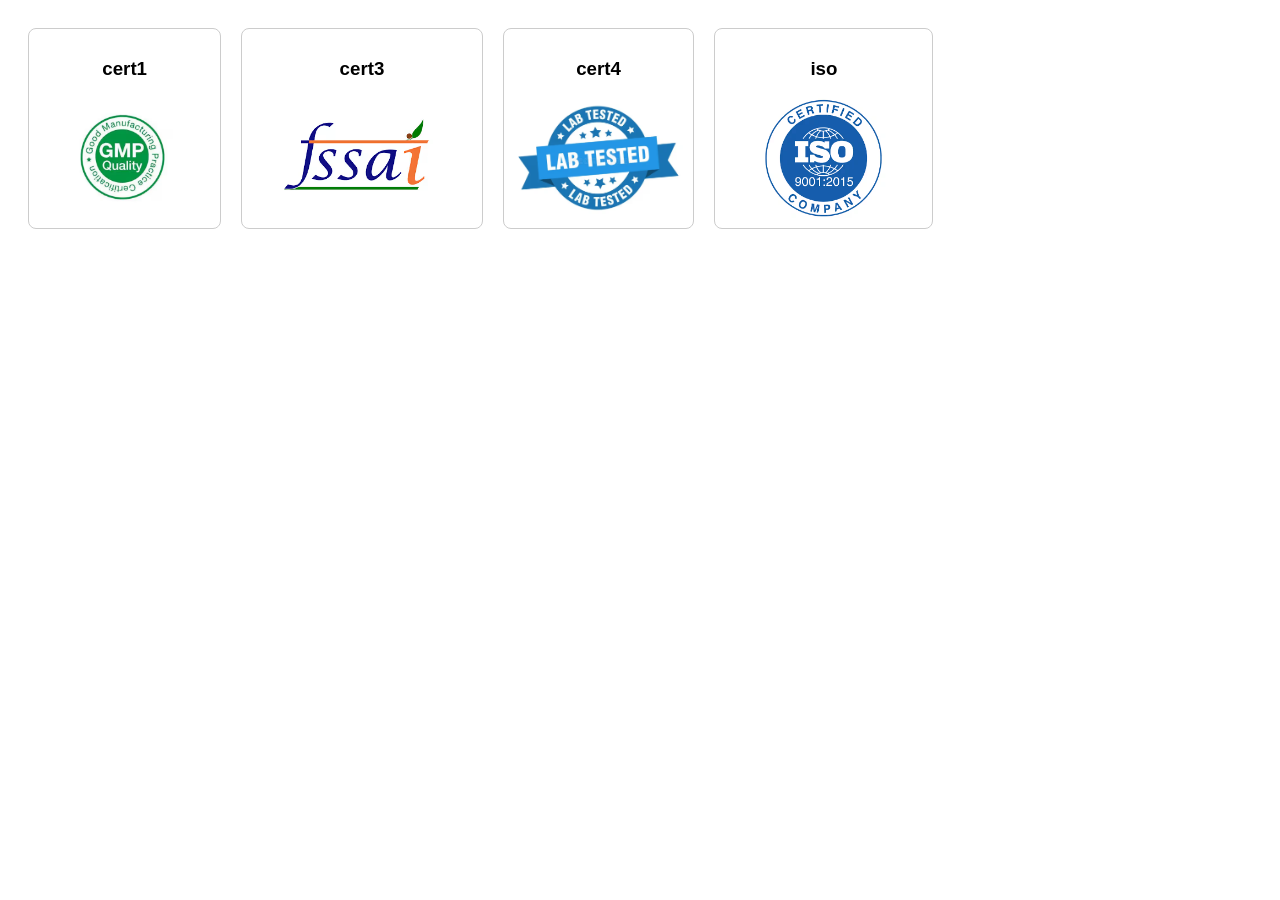
<file: test_certs.html>
<!DOCTYPE html>
<html>
<head><style>body { background: #fff; font-family: sans-serif; display: flex; gap: 20px; padding: 20px; } .card { text-align: center; border: 1px solid #ccc; padding: 10px; border-radius: 8px; } img { display: block; max-height: 120px; object-fit: contain; margin-top: 10px; }</style></head>
<body>
  <div class="card"><h3>cert1</h3><img src="cert1.avif"></div>
  <div class="card"><h3>cert3</h3><img src="cert3.avif"></div>
  <div class="card"><h3>cert4</h3><img src="cert4.avif"></div>
  <div class="card"><h3>iso</h3><img src="iso.avif"></div>
</body>
</html>
</file>
<file: style.css>
/* ========================================================
   Mobile-First Landing Page (Max Width: 450px)
   Color Palette:
   - Royal Blue: #1F3A8A (Primary Background & Contrast)
   - Saffron:    #F59E0B (Headings, Borders, Accents)
   - White:      #FFFFFF (Clean Text & Elements)
   ======================================================== */

:root {
  --royal-blue: #1F3A8A;
  --royal-blue-dark: #13224F;
  --royal-blue-deep: #0D1736;
  --royal-blue-soft: #EFF6FF;

  --saffron: #F59E0B;
  --saffron-bright: #FBBF24;
  --saffron-dark: #D97706;
  --saffron-soft: rgba(245, 158, 11, 0.15);

  --pure-white: #FFFFFF;
  --text-white: #F8FAFC;
  --text-muted: #CBD5E1;
  --bg-desktop: #CBD5E1;

  --radius-sm: 8px;
  --radius-md: 14px;
  --radius-lg: 22px;
  --radius-full: 9999px;

  --shadow-img: 0 8px 20px rgba(0, 0, 0, 0.35);
  --shadow-glow: 0 0 15px rgba(245, 158, 11, 0.25);
}

html {
  scroll-behavior: smooth;
}

* {
  margin: 0;
  padding: 0;
  box-sizing: border-box;
}

body {
  font-family: 'Mukta', 'Poppins', sans-serif;
  background-color: var(--bg-desktop);
  color: var(--text-white);
  line-height: 1.5;
  display: flex;
  justify-content: center;
  min-height: 100vh;
}

/* Mobile-First Container (Max 450px) */
.mobile-wrapper {
  width: 100%;
  max-width: 450px;
  background-color: var(--royal-blue-dark);
  min-height: 100vh;
  box-shadow: 0 0 30px rgba(0, 0, 0, 0.25);
  overflow-x: clip;
  position: relative;
}

/* ========================================================
   Top Navigation / Sticky Brand Header (Matches User Reference)
   ======================================================== */
.top-nav-bar {
  position: sticky;
  top: 0;
  left: 0;
  width: 100%;
  background-color: #FFFFFF;
  border-bottom: 1.5px solid #E2E8F0;
  box-shadow: 0 3px 12px rgba(15, 23, 42, 0.08);
  z-index: 1000;
  padding: 8px 12px;
}

.top-nav-container {
  display: flex;
  align-items: center;
  justify-content: space-between;
  gap: 8px;
  width: 100%;
  max-width: 425px;
  margin: 0 auto;
}

/* Brand Info (Left) */
.top-nav-brand {
  display: flex;
  align-items: center;
  gap: 8px;
  text-decoration: none;
  min-width: 0;
}

.brand-logo-icon {
  width: 36px;
  height: 36px;
  min-width: 36px;
  border-radius: 50%;
  background: linear-gradient(135deg, #2563EB 0%, #1E3A8A 100%);
  color: #FFFFFF;
  display: flex;
  align-items: center;
  justify-content: center;
  box-shadow: 0 2px 8px rgba(31, 58, 138, 0.25);
  flex-shrink: 0;
}

.brand-text-wrap {
  display: flex;
  flex-direction: column;
  min-width: 0;
}

.brand-name {
  font-family: 'Poppins', sans-serif;
  font-size: 16.5px;
  font-weight: 800;
  color: #1E3A8A;
  line-height: 1.15;
  letter-spacing: -0.2px;
}

.brand-tagline {
  font-family: 'Mukta', sans-serif;
  font-size: 11px;
  font-weight: 700;
  color: #2563EB;
  line-height: 1.15;
  margin-top: 1px;
  white-space: nowrap;
  overflow: hidden;
  text-overflow: ellipsis;
}

/* Order Button (Right) */
.top-nav-btn {
  display: inline-flex;
  align-items: center;
  gap: 7px;
  background: linear-gradient(135deg, #2563EB 0%, #1E3A8A 100%);
  padding: 5px 12px 5px 6px;
  border-radius: 9999px;
  text-decoration: none;
  box-shadow: 0 4px 12px rgba(37, 99, 235, 0.35);
  transition: transform 0.2s ease, box-shadow 0.2s ease;
  flex-shrink: 0;
}

.top-nav-btn:hover,
.top-nav-btn:active {
  transform: translateY(-1px);
  box-shadow: 0 6px 16px rgba(37, 99, 235, 0.45);
}

.nav-cart-circle {
  width: 28px;
  height: 28px;
  min-width: 28px;
  border-radius: 50%;
  background: #FFFFFF;
  color: #1E3A8A;
  display: flex;
  align-items: center;
  justify-content: center;
  box-shadow: 0 2px 5px rgba(0, 0, 0, 0.12);
  flex-shrink: 0;
}

.nav-btn-text {
  font-family: 'Mukta', 'Poppins', sans-serif;
  font-size: 13.5px;
  font-weight: 700;
  color: #FFFFFF;
  white-space: nowrap;
}

.nav-btn-arrow {
  color: #FFFFFF;
  font-size: 13.5px;
  font-weight: 800;
  line-height: 1;
  transition: transform 0.2s ease;
}

.top-nav-btn:hover .nav-btn-arrow {
  transform: translateX(2px);
}

@media (max-width: 360px) {
  .top-nav-bar {
    padding: 7px 10px;
  }
  .brand-logo-icon {
    width: 32px;
    height: 32px;
    min-width: 32px;
  }
  .brand-name {
    font-size: 15px;
  }
  .brand-tagline {
    font-size: 10px;
  }
  .top-nav-btn {
    padding: 4px 10px 4px 5px;
    gap: 5px;
  }
  .nav-cart-circle {
    width: 24px;
    height: 24px;
    min-width: 24px;
  }
  .nav-btn-text {
    font-size: 12px;
  }
}

/* ========================================================
   Banner Section
   ======================================================== */
.banner-section {
  width: 100%;
  background-color: var(--royal-blue);
  line-height: 0;
}

.banner-img {
  width: 100%;
  height: auto;
  display: block;
}

/* ========================================================
   Section 2: समस्या को समझें (Zigzag Layout)
   ======================================================== */
.problem-section {
  padding: 34px 14px 48px;
  background: linear-gradient(180deg, var(--royal-blue-dark) 0%, var(--royal-blue) 50%, var(--royal-blue-deep) 100%);
  position: relative;
}

/* Section Tag ("समस्या को समझें") */
.section-tag {
  display: flex;
  justify-content: center;
  margin-bottom: 12px;
}

.section-tag span {
  background-color: var(--saffron-soft);
  color: var(--saffron-bright);
  font-size: 13.5px;
  font-weight: 700;
  padding: 5px 18px;
  border-radius: var(--radius-full);
  border: 1px solid var(--saffron);
  letter-spacing: 0.4px;
}

/* Section Heading ("Joints की परेशानी के संकेत") */
.section-title {
  font-size: 24px;
  font-weight: 800;
  color: var(--pure-white);
  text-align: center;
  line-height: 1.3;
  margin-bottom: 32px;
  position: relative;
  padding-bottom: 14px;
}

.highlight-saffron {
  color: var(--saffron-bright);
}

.section-title::after {
  content: '';
  position: absolute;
  bottom: 0;
  left: 50%;
  transform: translateX(-50%);
  width: 55px;
  height: 3.5px;
  background-color: var(--saffron);
  border-radius: 2px;
}

/* Zigzag List Container */
.zigzag-list {
  display: flex;
  flex-direction: column;
  gap: 28px;
}

/* Zigzag Item Row */
.zigzag-item {
  display: flex;
  align-items: center;
  gap: 16px;
  transition: transform 0.6s cubic-bezier(0.22, 1, 0.36, 1), opacity 0.6s ease;
}

/* Left Aligned (Image Left, Text Right) */
.zigzag-item.item-left {
  text-align: left;
}

/* Right Aligned (Text Left, Image Right) */
.zigzag-item.item-right {
  text-align: right;
}

/* Image Container */
.zigzag-img-wrap {
  width: 175px;
  height: 175px;
  min-width: 175px;
  border-radius: var(--radius-lg);
  overflow: hidden;
  position: relative;
  border: 3px solid var(--saffron);
  box-shadow: var(--shadow-img);
  background-color: rgba(255, 255, 255, 0.05);
  transition: transform 0.3s ease, box-shadow 0.3s ease, border-color 0.3s ease;
}

.zigzag-item:hover .zigzag-img-wrap {
  transform: scale(1.04);
  box-shadow: var(--shadow-glow);
  border-color: var(--saffron-bright);
}

.zigzag-img {
  width: 100%;
  height: 100%;
  object-fit: cover;
  display: block;
}

/* Text Container */
.zigzag-text {
  flex: 1;
}

.zigzag-title {
  font-size: 21px;
  font-weight: 800;
  color: var(--saffron-bright);
  line-height: 1.4;
}

/* ========================================================
   One-by-One Entrance Animations (Scroll & Trigger)
   ======================================================== */

/* Item coming from Left */
.animate-on-scroll.item-left {
  opacity: 0;
  transform: translateX(-40px);
}

/* Item coming from Right */
.animate-on-scroll.item-right {
  opacity: 0;
  transform: translateX(40px);
}

/* Animated Visible State */
.animate-on-scroll.is-visible {
  opacity: 1;
  transform: translateX(0);
}

/* Staggered Delay for smooth one-by-one experience */
.zigzag-item:nth-child(1) { transition-delay: 0.05s; }
.zigzag-item:nth-child(2) { transition-delay: 0.15s; }
.zigzag-item:nth-child(3) { transition-delay: 0.25s; }
.zigzag-item:nth-child(4) { transition-delay: 0.35s; }
.zigzag-item:nth-child(5) { transition-delay: 0.45s; }
.zigzag-item:nth-child(6) { transition-delay: 0.55s; }

/* ========================================================
   Section 3: Pain Oil (Minimalist Botanical Reference Style)
   ======================================================== */
/* ========================================================
   SECTION 3: PAIN OIL (3D Luxury Product Podium Showcase - Royal Blue & Saffron)
   ======================================================== */
.product-section.podium-style {
  position: relative;
  padding: 30px 12px 20px;
  background-color: #F8FAFC;
  border-top: 1px solid #E2E8F0;
}

/* 3D Showcase Card Frame */
.podium-card {
  position: relative;
  width: 100%;
  max-width: 420px;
  margin: 0 auto;
  background: #FFFFFF;
  border-radius: 28px;
  box-shadow: 0 12px 32px rgba(31, 58, 138, 0.08);
  border: 1.5px solid #E2E8F0;
  padding: 24px 14px 20px;
  overflow: hidden;
}

/* Card Top Header (Royal Blue & Saffron Typography) */
.podium-header-center {
  text-align: center;
  margin-bottom: 6px;
  position: relative;
  z-index: 5;
}

.podium-heading-clean {
  font-size: 25px;
  font-weight: 800;
  color: var(--royal-blue);
  line-height: 1.3;
  margin-bottom: 6px;
}

/* 3D Stage Arena */
.podium-stage-arena {
  position: relative;
  width: 100%;
  height: 380px;
  display: flex;
  align-items: center;
  justify-content: center;
  margin-top: 6px;
  overflow: hidden;
}

/* 3D Large Circular Alcove Backdrop with Inset Depth */
.podium-alcove-circle {
  position: absolute;
  width: 320px;
  height: 320px;
  border-radius: 50%;
  background: radial-gradient(circle at 50% 50%, #FFFFFF 30%, #F8FAFC 75%, #EBF0F5 100%);
  border: 4px solid #FFFFFF;
  box-shadow: inset 0 10px 28px rgba(31, 58, 138, 0.09), 0 12px 28px rgba(31, 58, 138, 0.05);
  top: 10px;
  z-index: 1;
}

/* Product Bottle & Pedestal Frame - Full Uncut Showcase */
.podium-bottle-frame {
  position: relative;
  z-index: 3;
  width: 205px;
  height: 265px;
  border-radius: 36px;
  overflow: hidden;
  border: 4px solid #FFFFFF;
  box-shadow: 0 16px 36px rgba(31, 58, 138, 0.18);
  top: -6px;
  transition: transform 0.3s ease;
}

.podium-card:hover .podium-bottle-frame {
  transform: translateY(-2px);
}

.podium-bottle-photo {
  width: 100%;
  height: 100%;
  object-fit: cover;
  object-position: center bottom;
  display: block;
}

/* Integrated Callout Tags (Zero Overlap & Never Cut Through Text) */
.podium-callout {
  position: absolute;
  z-index: 6;
  display: flex;
  align-items: center;
  pointer-events: none;
}

.callout-pill {
  background: #FFFFFF;
  color: var(--royal-blue);
  font-family: 'Poppins', sans-serif;
  font-size: 13px;
  font-weight: 800;
  line-height: 1.2;
  padding: 5px 10px;
  border-radius: 14px;
  border: 1.5px solid var(--royal-blue);
  box-shadow: 0 4px 14px rgba(31, 58, 138, 0.16);
  white-space: nowrap;
}

.pill-left {
  text-align: right;
}

.pill-right {
  text-align: left;
}

.callout-pointer-line {
  display: flex;
  align-items: center;
  flex-shrink: 0;
}

.callout-arm-horiz {
  height: 2px;
  width: 14px;
  background: var(--royal-blue);
}

.callout-dot {
  width: 7px;
  height: 7px;
  border-radius: 50%;
  background: var(--royal-blue);
  box-shadow: 0 0 0 2.5px rgba(31, 58, 138, 0.3);
  flex-shrink: 0;
}

.callout-left-top {
  top: 52px;
  left: 6px;
}

.callout-right-mid {
  top: 135px;
  right: 6px;
}

.callout-left-bottom {
  top: 238px;
  left: 6px;
}

/* 3D White Pedestal Base with Saffron Rim */
.podium-base-pedestal {
  position: absolute;
  bottom: 8px;
  width: 240px;
  height: 24px;
  z-index: 4;
  display: flex;
  flex-direction: column;
  align-items: center;
  justify-content: center;
}

.pedestal-gold-line {
  width: 190px;
  height: 3px;
  background: linear-gradient(90deg, transparent, var(--saffron), var(--saffron-dark), transparent);
  border-radius: 2px;
}

/* Fresh Green Leaves scattered on floor */
.podium-leaf {
  position: absolute;
  z-index: 4;
  pointer-events: none;
  filter: drop-shadow(0 2px 4px rgba(0, 0, 0, 0.12));
}

.leaf-pos-1 {
  bottom: 16px;
  left: 20px;
  transform: rotate(-25deg);
}

.leaf-pos-2 {
  bottom: 8px;
  left: 50px;
  transform: rotate(18deg);
}

.leaf-pos-3 {
  bottom: 14px;
  right: 22px;
  transform: rotate(35deg);
}

.leaf-pos-4 {
  bottom: 6px;
  right: 52px;
  transform: rotate(-12deg);
}

/* Clean Description Box Below Card (Royal Blue & Saffron) - Enlarged */
.podium-desc-card {
  margin-top: 18px;
  background-color: var(--royal-blue);
  color: #FFFFFF;
  padding: 16px 20px;
  border-radius: 18px;
  border-left: 5px solid var(--saffron);
  box-shadow: 0 8px 20px rgba(31, 58, 138, 0.18);
}

.podium-desc-card p {
  font-size: 16px;
  font-weight: 600;
  line-height: 1.55;
  color: #FFFFFF;
  margin: 0;
}

/* ========================================================
   Section 4: How Pain Oil Works (Master S-Curve Infographic)
   ======================================================== */
/* ========================================================
   SECTION 4: HOW IT WORKS (Connecting Bridges & Dotted Rings)
   ======================================================== */
.how-it-works-section {
  position: relative;
  padding: 20px 12px 10px;
  background-color: #FFFFFF;
  border-top: 1px solid #E2E8F0;
  overflow: hidden;
}

.section-tag-center {
  display: flex;
  justify-content: center;
  margin-bottom: 6px;
}

.tag-pill {
  background-color: var(--royal-blue-soft);
  color: var(--royal-blue);
  font-size: 13px;
  font-weight: 800;
  padding: 5px 16px;
  border-radius: var(--radius-full);
  border: 1px solid rgba(31, 58, 138, 0.2);
  letter-spacing: 0.3px;
}

.section-title-works {
  font-size: 26px;
  font-weight: 800;
  color: var(--royal-blue);
  text-align: center;
  line-height: 1.3;
  margin-bottom: 2px;
}

/* Infographic Flow Container (Larger Images & Bolder Text) */
.infographic-flow-container {
  position: relative;
  width: 100%;
  max-width: 440px;
  aspect-ratio: 400 / 698;
  margin: 8px auto 0;
}

/* SVG Vector Canvas */
.flow-snake-svg {
  position: absolute;
  top: 0;
  left: 0;
  width: 100%;
  height: 100%;
  pointer-events: none;
  z-index: 1;
}

/* HTML Overlay for Text */
.flow-html-overlay {
  position: relative;
  width: 100%;
  height: 100%;
  z-index: 2;
  display: flex;
  flex-direction: column;
}

.flow-row {
  height: 25%;
  display: flex;
  align-items: center;
  justify-content: space-between;
  box-sizing: border-box;
  padding: 0 4px;
}

/* Node spacer (width of circle) */
.flow-node-col {
  width: 154px;
  min-width: 154px;
  height: 100%;
  flex-shrink: 0;
}

/* Text Card with integrated arrow (Reference Image Style) */
.flow-text-card {
  display: flex;
  align-items: center;
  gap: 12px;
  flex: 1;
  min-width: 0;
}

.text-card-right {
  justify-content: flex-start;
  padding-right: 6px;
}

.text-card-left {
  justify-content: flex-end;
  padding-left: 6px;
}

/* Arrow Icon */
.flow-arrow-icon {
  display: flex;
  align-items: center;
  justify-content: center;
  flex-shrink: 0;
  width: 18px;
}

.flow-arrow-icon.arrow-blue {
  color: #2563EB;
}

.flow-arrow-icon.arrow-saffron {
  color: #F59E0B;
}

/* Text Box (Reference Style: Title on Top, Description underneath, compact) */
.flow-text-box {
  flex: 1;
  min-width: 0;
}

.text-card-right .flow-text-box {
  text-align: left;
}

.text-card-left .flow-text-box {
  text-align: right;
}

.flow-step-title {
  font-family: 'Poppins', sans-serif;
  font-size: 20.5px;
  font-weight: 800;
  line-height: 1.25;
  margin: 0 0 6px 0;
  letter-spacing: 0.3px;
  text-transform: uppercase;
}

.title-blue {
  color: #1F3A8A;
}

.title-saffron {
  color: #D97706;
}

.flow-step-desc {
  font-family: 'Mukta', sans-serif;
  font-size: 17.5px;
  color: #0F172A;
  line-height: 1.45;
  font-weight: 600;
  margin: 0;
}

/* ========================================================
   SECTION 5: INGREDIENTS (Organic Leaf Cards - Royal Blue Theme)
   Strict Brand Palette:
   - Royal Blue:  #1F3A8A (Section Background)
   - Pure White:  #FFFFFF (Cards & Headings)
   - Saffron:     #F59E0B (Accents & Highlights)
   ======================================================== */
.ingredients-section.leaf-cards-style {
  position: relative;
  padding: 24px 14px 22px;
  background: linear-gradient(180deg, #1E3A8A 0%, #172554 100%);
  border-top: 1px solid rgba(255, 255, 255, 0.12);
  overflow: hidden;
}

.ingredients-section.leaf-cards-style .tag-pill {
  background-color: rgba(255, 255, 255, 0.15);
  color: #FFFFFF;
  border: 1px solid rgba(255, 255, 255, 0.3);
  backdrop-filter: blur(4px);
}

.ingredients-section.leaf-cards-style .section-title-ingredients {
  font-family: 'Poppins', sans-serif;
  font-size: 26px;
  font-weight: 800;
  color: #FFFFFF; /* Pure White on Royal Blue */
  text-align: center;
  line-height: 1.3;
  margin-bottom: 6px;
  letter-spacing: 0.2px;
}

.ingredients-section.leaf-cards-style .section-title-ingredients .highlight-saffron {
  color: var(--saffron-bright); /* Bright Saffron #FBBF24 / #F59E0B */
}

.bar-saffron-center {
  width: 44px;
  height: 3.5px;
  background: var(--saffron); /* #F59E0B */
  border-radius: 99px;
  box-shadow: 0 0 12px rgba(245, 158, 11, 0.6);
  margin: 6px auto 18px auto;
}

/* Leaf Cards Container */
.herb-cards-container {
  display: flex;
  flex-direction: column;
  gap: 16px;
  max-width: 420px;
  margin: 0 auto;
}

/* Individual Organic Leaf Card (Crisp Pure White #FFFFFF) - Enlarged */
.herb-leaf-card {
  display: flex;
  align-items: center;
  background: var(--pure-white); /* #FFFFFF */
  border-radius: 54px 20px 54px 20px;
  padding: 16px 20px 16px 16px;
  gap: 18px;
  box-shadow: 0 10px 28px rgba(0, 0, 0, 0.24);
  border: 1.5px solid rgba(255, 255, 255, 0.7);
  transition: transform 0.25s ease, box-shadow 0.25s ease, border-color 0.25s ease;
}

.herb-leaf-card:hover {
  transform: translateY(-2px);
  box-shadow: 0 14px 32px rgba(0, 0, 0, 0.32);
  border-color: var(--saffron); /* #F59E0B */
}

/* Leaf-shaped Image Wrapper (Royal Blue Border #1F3A8A) - Enlarged */
.herb-leaf-img-wrap {
  width: 130px;
  height: 118px;
  min-width: 130px;
  border-radius: 48px 16px 48px 16px;
  border: 3.5px solid var(--royal-blue); /* #1F3A8A */
  overflow: hidden;
  flex-shrink: 0;
  background: var(--pure-white);
  box-shadow: 0 4px 12px rgba(31, 58, 138, 0.18);
}

.herb-leaf-img {
  width: 100%;
  height: 100%;
  object-fit: cover;
  display: block;
}

/* Card Content (Herb Title & Subtitle) - Enlarged */
.herb-leaf-content {
  flex: 1;
  min-width: 0;
  display: flex;
  flex-direction: column;
  justify-content: center;
}

.herb-leaf-title {
  font-family: 'Poppins', sans-serif;
  font-size: 23px;
  font-weight: 800;
  color: var(--royal-blue); /* #1F3A8A */
  line-height: 1.25;
  margin: 0 0 5px 0;
  letter-spacing: 0.2px;
}

.herb-leaf-title .highlight-saffron {
  color: var(--saffron-dark); /* #D97706 / #F59E0B */
  font-size: 17.5px;
  font-weight: 700;
}

.herb-leaf-desc {
  font-family: 'Mukta', sans-serif;
  font-size: 17px;
  color: #334155;
  line-height: 1.42;
  font-weight: 600;
  margin: 0;
}

@media (max-width: 380px) {
  .herb-leaf-card {
    padding: 10px 14px 10px 10px;
    gap: 12px;
  }
  .herb-leaf-img-wrap {
    width: 90px;
    height: 82px;
    min-width: 90px;
    border-radius: 34px 8px 34px 8px;
  }
  .herb-leaf-title {
    font-size: 17px;
  }
  .herb-leaf-desc {
    font-size: 13.5px;
  }
}

/* ========================================================
   SECTION 6: QUALITY & TRUST (Reference Style 2x2 Cards)
   Strict Brand Palette:
   - Royal Blue:  #1F3A8A
   - Saffron:     #F59E0B
   - Pure White:  #FFFFFF
   ======================================================== */
.trust-section {
  position: relative;
  padding: 22px 14px 22px;
  background-color: #F8FAFC;
  border-top: 1px solid #E2E8F0;
  overflow: hidden;
}

.section-title-trust {
  font-family: 'Poppins', sans-serif;
  font-size: 26px;
  font-weight: 800;
  color: var(--royal-blue);
  text-align: center;
  line-height: 1.3;
  margin-bottom: 6px;
  letter-spacing: 0.2px;
}

.section-title-trust .highlight-saffron {
  color: var(--saffron-dark);
}

/* 2x2 Grid Container */
.trust-grid-container {
  display: grid;
  grid-template-columns: repeat(2, 1fr);
  gap: 16px;
  max-width: 420px;
  margin: 0 auto;
}

/* Outer Card with Offset Colored Flap (Reference Design) */
.trust-card-wrapper {
  position: relative;
  padding: 6px;
  display: flex;
}

/* Corner Flaps (Top-Left / Top-Right / Bottom-Left / Bottom-Right) */
.trust-card-wrapper.card-tl::before {
  content: '';
  position: absolute;
  top: 0;
  left: 0;
  width: 58px;
  height: 58px;
  background: var(--saffron);
  border-radius: 18px 4px 4px 4px;
  z-index: 1;
}

.trust-card-wrapper.card-tr::before {
  content: '';
  position: absolute;
  top: 0;
  right: 0;
  width: 58px;
  height: 58px;
  background: var(--royal-blue);
  border-radius: 4px 18px 4px 4px;
  z-index: 1;
}

.trust-card-wrapper.card-bl::before {
  content: '';
  position: absolute;
  bottom: 0;
  left: 0;
  width: 58px;
  height: 58px;
  background: var(--royal-blue);
  border-radius: 4px 4px 4px 18px;
  z-index: 1;
}

.trust-card-wrapper.card-br::before {
  content: '';
  position: absolute;
  bottom: 0;
  right: 0;
  width: 58px;
  height: 58px;
  background: var(--saffron);
  border-radius: 4px 4px 18px 4px;
  z-index: 1;
}

/* Main Elevated White Card - Enlarged */
.trust-inner-card {
  position: relative;
  z-index: 2;
  width: 100%;
  background: var(--pure-white);
  border-radius: 22px;
  padding: 26px 12px 22px;
  box-shadow: 0 10px 28px rgba(15, 23, 42, 0.12);
  display: flex;
  flex-direction: column;
  align-items: center;
  text-align: center;
  overflow: hidden;
  border: 1.5px solid rgba(226, 232, 240, 0.95);
  min-height: 230px;
  justify-content: center;
  transition: transform 0.25s ease, box-shadow 0.25s ease, border-color 0.25s ease;
}

.trust-inner-card:hover {
  transform: translateY(-3px);
  box-shadow: 0 14px 32px rgba(31, 58, 138, 0.18);
  border-color: var(--saffron);
}

/* Certificate Image (Extra Large & Highly Prominent) */
.trust-cert-wrap {
  height: 120px;
  display: flex;
  align-items: center;
  justify-content: center;
  margin-bottom: 12px;
  width: 100%;
}

.trust-cert-img {
  max-height: 115px;
  max-width: 148px;
  width: auto;
  object-fit: contain;
  display: block;
  filter: drop-shadow(0 3px 8px rgba(0, 0, 0, 0.1));
  transition: transform 0.3s ease;
}

.trust-inner-card:hover .trust-cert-img {
  transform: scale(1.06);
}

/* Titles - Enlarged */
.trust-card-title {
  font-family: 'Poppins', sans-serif;
  font-size: 21px;
  font-weight: 800;
  color: var(--royal-blue);
  margin: 0 0 4px 0;
  line-height: 1.2;
}

.trust-card-sub {
  font-family: 'Mukta', sans-serif;
  font-size: 16px;
  font-weight: 600;
  color: #64748B;
  margin: 0;
}

@media (max-width: 360px) {
  .trust-grid-container {
    gap: 12px;
  }
  .trust-inner-card {
    padding: 20px 8px 16px;
    min-height: 180px;
  }
  .trust-cert-wrap {
    height: 85px;
  }
  .trust-cert-img {
    max-height: 80px;
    max-width: 105px;
  }
  .trust-card-title {
    font-size: 16px;
  }
}





/* ========================================================
   SECTION 7: COMPARISON (Relief Pro vs Other Market Products)
   Strict Brand Palette:
   - Royal Blue:  #1F3A8A
   - Saffron:     #F59E0B
   - Pure White:  #FFFFFF
   ======================================================== */
.comparison-section {
  position: relative;
  padding: 22px 12px 24px;
  background-color: #FFFFFF;
  border-top: 1px solid #E2E8F0;
  overflow: hidden;
}

.section-title-comparison {
  font-family: 'Poppins', sans-serif;
  font-size: 25px;
  font-weight: 800;
  color: var(--royal-blue);
  text-align: center;
  line-height: 1.3;
  margin-bottom: 6px;
  letter-spacing: 0.2px;
}

/* Comparison Table Wrapper */
.comparison-table-wrapper {
  background: var(--pure-white);
  border-radius: 22px;
  box-shadow: 0 12px 36px rgba(15, 23, 42, 0.09);
  border: 1.5px solid #E2E8F0;
  overflow: hidden;
  max-width: 425px;
  margin: 0 auto;
}

/* Comparison Header */
.comp-header-row {
  display: grid;
  grid-template-columns: 1fr 1fr;
  border-bottom: 2px solid #E2E8F0;
}

.comp-col {
  padding: 24px 8px 16px;
  text-align: center;
  position: relative;
  display: flex;
  flex-direction: column;
  align-items: center;
}

.comp-col-relief {
  background: linear-gradient(180deg, #EFF6FF 0%, #FFFFFF 100%);
  border-right: 1.5px solid #DBEAFE;
}

.comp-col-other {
  background: #F8FAFC;
}

.comp-winner-badge {
  position: absolute;
  top: 0;
  left: 50%;
  transform: translateX(-50%);
  background: var(--saffron);
  color: #FFFFFF;
  font-family: 'Poppins', sans-serif;
  font-size: 11.5px;
  font-weight: 800;
  padding: 3px 14px;
  border-radius: 0 0 10px 10px;
  letter-spacing: 0.4px;
  box-shadow: 0 2px 8px rgba(245, 158, 11, 0.35);
  white-space: nowrap;
}

.comp-other-badge {
  position: absolute;
  top: 0;
  left: 50%;
  transform: translateX(-50%);
  background: #94A3B8;
  color: #FFFFFF;
  font-family: 'Poppins', sans-serif;
  font-size: 11.5px;
  font-weight: 700;
  padding: 3px 14px;
  border-radius: 0 0 10px 10px;
  letter-spacing: 0.4px;
  white-space: nowrap;
}

/* Product Image Wrap - Enlarged */
.comp-header-img-wrap {
  width: 115px;
  height: 115px;
  margin: 10px auto 8px;
  display: flex;
  align-items: center;
  justify-content: center;
}

.comp-header-img {
  max-height: 112px;
  max-width: 112px;
  object-fit: contain;
  border-radius: 14px;
  filter: drop-shadow(0 4px 12px rgba(0, 0, 0, 0.16));
  transition: transform 0.25s ease;
}

.comp-header-img-other {
  object-fit: cover;
  border: 1.5px solid #E2E8F0;
}

.comp-prod-title {
  font-family: 'Poppins', sans-serif;
  font-size: 23px;
  font-weight: 800;
  color: var(--royal-blue);
  margin: 0 0 3px 0;
  line-height: 1.2;
}

.comp-title-muted {
  color: #64748B;
}

.comp-prod-tag {
  font-family: 'Mukta', sans-serif;
  font-size: 16px;
  font-weight: 600;
  color: #2563EB;
  margin: 0;
}

.comp-tag-muted {
  color: #94A3B8;
}

/* Comparison Body Rows */
.comp-body {
  display: flex;
  flex-direction: column;
}

.comp-item-row {
  border-bottom: 1.5px solid #E2E8F0;
  padding: 22px 10px;
  overflow: visible;
}

.comp-item-row:last-child {
  border-bottom: none;
}

.comp-feature-label {
  font-family: 'Poppins', sans-serif;
  font-size: 15px;
  font-weight: 800;
  color: var(--royal-blue);
  text-transform: uppercase;
  letter-spacing: 0.4px;
  background: #F1F5F9;
  display: inline-flex;
  align-items: center;
  gap: 8px;
  padding: 6px 16px;
  border-radius: 8px;
  margin-bottom: 16px;
}

.diff-num {
  background: var(--royal-blue);
  color: #FFFFFF;
  font-size: 12px;
  font-weight: 800;
  padding: 2px 7px;
  border-radius: 4px;
}

.comp-item-split {
  display: grid;
  grid-template-columns: 1fr 1fr;
  gap: 12px;
  align-items: stretch;
}

.comp-cell {
  display: flex;
  flex-direction: column;
  align-items: center;
  text-align: center;
  padding: 16px 10px 22px;
  border-radius: 16px;
  position: relative;
  overflow: visible;
  justify-content: flex-start;
  transition: transform 0.2s ease, box-shadow 0.2s ease;
}

.comp-cell-relief {
  background: #F0FDF4;
  border: 1.5px solid #BBF7D0;
  border-top: 4px solid #16A34A;
}

.comp-cell-other {
  background: #FEF2F2;
  border: 1.5px solid #FECACA;
  border-top: 4px solid #EF4444;
}

/* Image Thumbnail in each difference - Extra Large & Prominent */
.comp-thumb-box {
  position: relative;
  width: 104px;
  height: 104px;
  margin-bottom: 14px;
  display: flex;
  align-items: center;
  justify-content: center;
  flex-shrink: 0;
}

.comp-thumb-img {
  width: 104px;
  height: 104px;
  border-radius: 18px;
  object-fit: cover;
  box-shadow: 0 4px 14px rgba(0, 0, 0, 0.16);
  border: 2px solid #FFFFFF;
}

.comp-thumb-contain {
  object-fit: contain;
  background: #FFFFFF;
  padding: 6px;
}

/* Floating Status Badge (Checkmark / Cross) - Enlarged */
.comp-status-float {
  position: absolute;
  bottom: -6px;
  right: -6px;
  width: 32px;
  height: 32px;
  border-radius: 50%;
  display: flex;
  align-items: center;
  justify-content: center;
  color: #FFFFFF;
  border: 2.5px solid #FFFFFF;
  box-shadow: 0 3px 8px rgba(0, 0, 0, 0.3);
}

.comp-status-float svg {
  width: 18px;
  height: 18px;
}

.comp-status-float.check {
  background: #16A34A;
}

.comp-status-float.cross {
  background: #EF4444;
}

/* Typography in each difference - Enlarged & Never Cut Off */
.comp-cell-info {
  width: 100%;
}

.comp-cell-title {
  font-family: 'Poppins', sans-serif;
  font-size: 17.5px;
  font-weight: 800;
  line-height: 1.25;
  margin: 0 0 6px 0;
}

.comp-cell-relief .comp-cell-title {
  color: #166534;
}

.comp-cell-other .comp-cell-title {
  color: #991B1B;
}

.comp-cell-desc {
  font-family: 'Mukta', sans-serif;
  font-size: 16px;
  line-height: 1.45;
  margin: 0;
  font-weight: 600;
  word-break: break-word;
}

.comp-cell-relief .comp-cell-desc {
  color: #15803D;
}

.comp-cell-other .comp-cell-desc {
  color: #B91C1C;
}

@media (max-width: 360px) {
  .comp-header-img-wrap {
    width: 82px;
    height: 82px;
  }
  .comp-header-img {
    max-height: 80px;
    max-width: 80px;
  }
  .comp-thumb-box,
  .comp-thumb-img {
    width: 76px;
    height: 76px;
  }
  .comp-cell-title {
    font-size: 14px;
  }
  .comp-cell-desc {
    font-size: 13px;
  }
  .comp-prod-title {
    font-size: 18px;
  }
}

/* ========================================================
   SECTION 8: FINAL CTA (Image Ke Sath Designed)
   Strict Brand Palette:
   - Royal Blue:  #1F3A8A / #172554
   - Saffron:     #F59E0B / #D97706
   - Pure White:  #FFFFFF
   ======================================================== */
.final-cta-section {
  position: relative;
  padding: 22px 14px 40px;
  background: linear-gradient(180deg, #1E3A8A 0%, #0F172A 100%);
  border-top: 1px solid rgba(255, 255, 255, 0.15);
  overflow: hidden;
}

/* Elevated White Action Card */
.final-cta-card {
  position: relative;
  background: var(--pure-white);
  border-radius: 26px;
  padding: 30px 18px 28px;
  box-shadow: 0 16px 42px rgba(0, 0, 0, 0.32);
  border: 2px solid rgba(245, 158, 11, 0.5);
  max-width: 425px;
  margin: 0 auto;
  text-align: center;
  display: flex;
  flex-direction: column;
  align-items: center;
}

/* Main Section Title */
.final-cta-title {
  font-family: 'Poppins', sans-serif;
  font-size: 24px;
  font-weight: 800;
  color: var(--royal-blue);
  line-height: 1.3;
  margin: 0 0 4px 0;
  letter-spacing: 0.2px;
}

.final-cta-title .highlight-saffron {
  color: var(--saffron-dark);
}

/* Descriptive Texts */
.final-cta-desc-primary {
  font-family: 'Mukta', sans-serif;
  font-size: 17px;
  color: #334155;
  line-height: 1.48;
  font-weight: 600;
  margin: 0 0 10px 0;
}

.final-cta-desc-secondary {
  font-family: 'Mukta', sans-serif;
  font-size: 16.5px;
  color: var(--royal-blue);
  line-height: 1.48;
  font-weight: 700;
  margin: 0 0 20px 0;
  background: #EFF6FF;
  padding: 10px 14px;
  border-radius: 12px;
  border-left: 4px solid var(--royal-blue);
}

/* Product Showcase Box with Image */
.final-cta-prod-box {
  width: 100%;
  background: linear-gradient(180deg, #F8FAFC 0%, #EFF6FF 100%);
  border-radius: 20px;
  border: 1.5px solid #DBEAFE;
  padding: 18px 14px 16px;
  margin-bottom: 22px;
  display: flex;
  flex-direction: column;
  align-items: center;
  box-shadow: inset 0 2px 6px rgba(31, 58, 138, 0.05);
}

.final-cta-img-wrap {
  width: 180px;
  height: 180px;
  border-radius: 20px;
  overflow: hidden;
  box-shadow: 0 10px 24px rgba(31, 58, 138, 0.22);
  border: 3.5px solid var(--saffron);
  margin-bottom: 12px;
  background: var(--pure-white);
  display: flex;
  align-items: center;
  justify-content: center;
  transition: transform 0.3s ease;
}

.final-cta-img-wrap:hover {
  transform: scale(1.03);
}

.final-cta-prod-img {
  width: 100%;
  height: 100%;
  object-fit: cover;
  display: block;
}

.final-cta-prod-badge {
  text-align: center;
}

.final-cta-prod-name {
  font-family: 'Poppins', sans-serif;
  font-size: 24px;
  font-weight: 800;
  color: var(--royal-blue);
  margin: 0 0 2px 0;
  line-height: 1.2;
}

.final-cta-prod-sub {
  font-family: 'Poppins', sans-serif;
  font-size: 15.5px;
  font-weight: 700;
  color: var(--saffron-dark);
  margin: 0;
  letter-spacing: 0.3px;
}

/* High-Impact Action Button */
.final-cta-btn-wrap {
  width: 100%;
}

.final-cta-btn {
  display: flex;
  align-items: center;
  justify-content: center;
  gap: 10px;
  width: 100%;
  padding: 16px 18px;
  background: linear-gradient(135deg, #F59E0B 0%, #D97706 100%);
  color: #FFFFFF;
  text-decoration: none;
  border-radius: var(--radius-full);
  font-family: 'Poppins', sans-serif;
  font-size: 17px;
  font-weight: 800;
  letter-spacing: 0.3px;
  box-shadow: 0 8px 24px rgba(245, 158, 11, 0.45);
  transition: transform 0.2s ease, box-shadow 0.2s ease;
  border: 2px solid #FEF08A;
  box-sizing: border-box;
}

.final-cta-btn:hover {
  transform: translateY(-2px);
  box-shadow: 0 12px 30px rgba(245, 158, 11, 0.6);
}

.final-cta-btn .btn-text {
  line-height: 1.2;
}

.final-cta-btn .btn-arrow-icon {
  flex-shrink: 0;
  transition: transform 0.2s ease;
}

.final-cta-btn:hover .btn-arrow-icon {
  transform: translateX(4px);
}

@media (max-width: 360px) {
  .final-cta-card {
    padding: 24px 12px 22px;
  }
  .final-cta-title {
    font-size: 21px;
  }
  .final-cta-desc-primary {
    font-size: 15.5px;
  }
  .final-cta-desc-secondary {
    font-size: 15px;
  }
  .final-cta-img-wrap {
    width: 150px;
    height: 150px;
  }
  .final-cta-prod-name {
    font-size: 21px;
  }
  .final-cta-btn {
    font-size: 15px;
    padding: 14px 12px;
  }
}

/* ========================================================
   SECTION 9: ORDER NOW (Lead Order Form)
   Strict Brand Palette:
   - Royal Blue:  #1F3A8A
   - Saffron:     #F59E0B / #D97706
   - Pure White:  #FFFFFF
   ======================================================== */
.order-section {
  position: relative;
  padding: 18px 14px 24px;
  background: linear-gradient(180deg, #0F172A 0%, #172554 100%);
  overflow: hidden;
}

/* Elevated White Order Card */
.order-card-wrapper {
  background: var(--pure-white);
  border-radius: 26px;
  padding: 28px 20px 24px;
  box-shadow: 0 16px 42px rgba(0, 0, 0, 0.32);
  border: 1.5px solid rgba(255, 255, 255, 0.9);
  border-top: 5px solid var(--royal-blue);
  max-width: 425px;
  margin: 0 auto;
}

/* Section Title */
.order-section-title {
  font-family: 'Poppins', sans-serif;
  font-size: 24px;
  font-weight: 800;
  color: var(--royal-blue);
  text-align: center;
  line-height: 1.3;
  margin: 0 0 4px 0;
  letter-spacing: 0.2px;
}

.order-section-title .highlight-saffron {
  color: var(--saffron-dark);
}

/* Form Styling */
.order-form {
  display: flex;
  flex-direction: column;
}

.form-group {
  display: flex;
  flex-direction: column;
  gap: 6px;
  margin-bottom: 18px;
  text-align: left;
}

.form-label {
  font-family: 'Poppins', sans-serif;
  font-size: 16.5px;
  font-weight: 700;
  color: #1E293B;
  display: block;
}

/* Input with icon inside */
.input-icon-wrap {
  position: relative;
  display: flex;
  align-items: center;
  width: 100%;
}

.input-inner-icon {
  position: absolute;
  left: 14px;
  width: 20px;
  height: 20px;
  color: #64748B;
  pointer-events: none;
  transition: color 0.2s ease;
}

.form-input-with-icon {
  width: 100%;
  box-sizing: border-box;
  padding: 14px 16px 14px 44px;
  border: 2px solid #CBD5E1;
  border-radius: 14px;
  font-family: 'Mukta', sans-serif;
  font-size: 16.5px;
  font-weight: 600;
  color: #0F172A;
  background-color: #F8FAFC;
  transition: border-color 0.2s ease, box-shadow 0.2s ease, background-color 0.2s ease;
}

.form-input-with-icon::placeholder {
  color: #94A3B8;
  font-weight: 500;
}

.form-input-with-icon:focus {
  border-color: var(--royal-blue);
  background-color: #FFFFFF;
  outline: none;
  box-shadow: 0 0 0 3.5px rgba(31, 58, 138, 0.15);
}

/* Error State (Matches reference image) */
.input-icon-wrap.has-error .form-input-with-icon {
  border-color: #DC2626 !important;
  background-color: #FEF2F2 !important;
  box-shadow: 0 0 0 3px rgba(220, 38, 38, 0.14) !important;
  color: #991B1B;
}

.input-icon-wrap.has-error .input-inner-icon {
  color: #DC2626 !important;
}

.form-error-msg {
  color: #DC2626;
  font-family: 'Mukta', sans-serif;
  font-size: 14px;
  font-weight: 700;
  margin-top: 5px;
  display: none;
  line-height: 1.35;
}

.form-error-msg.is-visible {
  display: block;
  animation: errorFadeIn 0.2s ease;
}

@keyframes errorFadeIn {
  from {
    opacity: 0;
    transform: translateY(-3px);
  }
  to {
    opacity: 1;
    transform: translateY(0);
  }
}

/* Order Success Box */
.order-success-msg {
  margin-top: 14px;
  background: #F0FDF4;
  border: 1.5px solid #86EFAC;
  color: #166534;
  padding: 14px 16px;
  border-radius: 14px;
  display: flex;
  align-items: center;
  gap: 10px;
  font-family: 'Mukta', sans-serif;
  font-size: 15.5px;
  font-weight: 700;
  line-height: 1.4;
  text-align: left;
}

.order-success-msg svg {
  color: #16A34A;
  flex-shrink: 0;
}

/* Order Submit Button */
.form-submit-wrap {
  margin-top: 6px;
  width: 100%;
}

.order-submit-btn {
  display: flex;
  align-items: center;
  justify-content: center;
  gap: 10px;
  width: 100%;
  padding: 16px 20px;
  background: linear-gradient(135deg, #F59E0B 0%, #D97706 100%);
  color: #FFFFFF;
  border: none;
  border-radius: var(--radius-full);
  font-family: 'Poppins', sans-serif;
  font-size: 19px;
  font-weight: 800;
  letter-spacing: 0.3px;
  cursor: pointer;
  box-shadow: 0 8px 24px rgba(245, 158, 11, 0.45);
  transition: transform 0.2s ease, box-shadow 0.2s ease;
  box-sizing: border-box;
}

.order-submit-btn:hover {
  transform: translateY(-2px);
  box-shadow: 0 12px 30px rgba(245, 158, 11, 0.6);
}

.order-submit-btn:active {
  transform: translateY(0);
}

.order-submit-btn .btn-cart-icon {
  flex-shrink: 0;
  transition: transform 0.2s ease;
}

.order-submit-btn:hover .btn-cart-icon {
  transform: translateX(4px);
}

/* Trust Badges & Footer Text */
.order-trust-footer {
  display: flex;
  align-items: center;
  justify-content: center;
  gap: 6px;
  margin-top: 16px;
  font-family: 'Mukta', sans-serif;
  font-size: 13.5px;
  font-weight: 600;
  color: #64748B;
  text-align: center;
  line-height: 1.4;
}

.order-trust-footer .lock-icon {
  color: #16A34A;
  flex-shrink: 0;
}

@media (max-width: 360px) {
  .order-card-wrapper {
    padding: 22px 14px 20px;
  }
  .order-section-title {
    font-size: 21px;
  }
  .form-label {
    font-size: 15px;
  }
  .form-input {
    font-size: 15px;
    padding: 13px 14px;
  }
  .order-submit-btn {
    font-size: 17px;
    padding: 14px 16px;
  }
  .order-trust-footer {
    font-size: 12px;
  }
}

/* ========================================================
   SECTION 10: CUSTOMER EXPERIENCES (Testimonials)
   Strict Brand Palette:
   - Royal Blue:  #1F3A8A / #172554
   - Saffron:     #F59E0B / #D97706
   - Pure White:  #FFFFFF
   ======================================================== */
.reviews-section {
  position: relative;
  padding: 24px 14px 44px;
  background: linear-gradient(180deg, #172554 0%, #1E3A8A 100%);
  border-top: none;
  overflow: hidden;
}

.reviews-container {
  max-width: 425px;
  margin: 0 auto;
  text-align: center;
}

.tag-pill-white {
  background-color: rgba(255, 255, 255, 0.16);
  color: #FFFFFF;
  border: 1px solid rgba(255, 255, 255, 0.32);
  backdrop-filter: blur(4px);
}

.section-title-reviews {
  font-family: 'Poppins', sans-serif;
  font-size: 24px;
  font-weight: 800;
  color: #FFFFFF;
  line-height: 1.3;
  margin: 0 0 4px 0;
  letter-spacing: 0.2px;
}

.section-title-reviews .highlight-saffron {
  color: var(--saffron-bright);
}

.section-sub-reviews {
  font-family: 'Mukta', sans-serif;
  font-size: 16px;
  font-weight: 600;
  color: #E2E8F0;
  line-height: 1.48;
  margin: 0 auto 16px;
  max-width: 390px;
}

/* Rating Summary Pill */
.rating-summary-pill-wrap {
  display: flex;
  justify-content: center;
  margin-bottom: 22px;
}

.rating-summary-pill {
  display: inline-flex;
  align-items: center;
  gap: 8px;
  background: rgba(255, 255, 255, 0.14);
  border: 1.5px solid rgba(255, 255, 255, 0.28);
  border-radius: var(--radius-full);
  padding: 6px 18px;
  color: #FFFFFF;
  font-family: 'Poppins', sans-serif;
  font-size: 14px;
  font-weight: 700;
  backdrop-filter: blur(4px);
}

.stars-gold {
  color: #FBBF24;
  letter-spacing: 2px;
  font-size: 15px;
}

.rating-score {
  color: #FFFFFF;
  font-weight: 800;
}

.rating-count {
  font-family: 'Mukta', sans-serif;
  font-size: 13.5px;
  font-weight: 600;
  color: #CBD5E1;
}

/* Review Cards Grid */
.reviews-cards-grid {
  display: flex;
  flex-direction: column;
  gap: 16px;
}

/* Individual Review Card */
.review-card {
  background: var(--pure-white);
  border-radius: 20px;
  padding: 20px 18px 18px;
  box-shadow: 0 10px 28px rgba(0, 0, 0, 0.22);
  border: 1.5px solid rgba(255, 255, 255, 0.7);
  display: flex;
  flex-direction: column;
  text-align: left;
  transition: transform 0.2s ease, box-shadow 0.2s ease;
}

.review-card:hover {
  transform: translateY(-2px);
  box-shadow: 0 14px 34px rgba(0, 0, 0, 0.3);
}

.review-card-header {
  display: flex;
  align-items: center;
  gap: 12px;
  margin-bottom: 8px;
}

.reviewer-avatar-img {
  width: 50px;
  height: 50px;
  min-width: 50px;
  border-radius: 50%;
  object-fit: cover;
  border: 2.5px solid var(--royal-blue);
  box-shadow: 0 4px 10px rgba(0, 0, 0, 0.16);
  flex-shrink: 0;
  display: block;
}

.reviewer-avatar {
  width: 44px;
  height: 44px;
  min-width: 44px;
  border-radius: 50%;
  background: var(--royal-blue);
  color: #FFFFFF;
  font-family: 'Poppins', sans-serif;
  font-size: 19px;
  font-weight: 800;
  display: flex;
  align-items: center;
  justify-content: center;
  box-shadow: 0 3px 8px rgba(31, 58, 138, 0.25);
}

.reviewer-avatar.avatar-saffron {
  background: var(--saffron);
  box-shadow: 0 3px 8px rgba(245, 158, 11, 0.3);
}

.reviewer-meta {
  flex: 1;
  min-width: 0;
}

.reviewer-name {
  font-family: 'Poppins', sans-serif;
  font-size: 17px;
  font-weight: 800;
  color: #1E293B;
  margin: 0;
  line-height: 1.25;
}

.reviewer-age {
  font-size: 13.5px;
  font-weight: 600;
  color: #64748B;
}

.reviewer-location {
  font-family: 'Mukta', sans-serif;
  font-size: 13.5px;
  font-weight: 600;
  color: #64748B;
  margin: 2px 0 0;
}

.verified-badge {
  display: inline-flex;
  align-items: center;
  gap: 4px;
  background: #DCFCE7;
  color: #15803D;
  font-family: 'Poppins', sans-serif;
  font-size: 11px;
  font-weight: 700;
  padding: 3px 8px;
  border-radius: 6px;
  border: 1px solid #BBF7D0;
  flex-shrink: 0;
}

.review-stars {
  color: #F59E0B;
  font-size: 17px;
  letter-spacing: 2px;
  margin-bottom: 6px;
}

.review-text {
  font-family: 'Mukta', sans-serif;
  font-size: 16px;
  font-weight: 600;
  color: #334155;
  line-height: 1.5;
  margin: 0;
}

/* Secondary CTA to Order */
.reviews-cta-wrap {
  margin-top: 22px;
}

.reviews-order-btn {
  display: flex;
  align-items: center;
  justify-content: center;
  width: 100%;
  padding: 15px 18px;
  background: linear-gradient(135deg, #F59E0B 0%, #D97706 100%);
  color: #FFFFFF;
  text-decoration: none;
  border-radius: var(--radius-full);
  font-family: 'Poppins', sans-serif;
  font-size: 17px;
  font-weight: 800;
  letter-spacing: 0.3px;
  box-shadow: 0 8px 24px rgba(245, 158, 11, 0.45);
  transition: transform 0.2s ease, box-shadow 0.2s ease;
  border: 2px solid #FEF08A;
  box-sizing: border-box;
}

.reviews-order-btn:hover {
  transform: translateY(-2px);
  box-shadow: 0 12px 30px rgba(245, 158, 11, 0.6);
}

@media (max-width: 360px) {
  .section-title-reviews {
    font-size: 21px;
  }
  .section-sub-reviews {
    font-size: 14.5px;
  }
  .review-card {
    padding: 16px 14px 14px;
  }
  .reviewer-name {
    font-size: 15.5px;
  }
  .review-text {
    font-size: 14.5px;
  }
  .reviews-order-btn {
    font-size: 15px;
    padding: 13px 14px;
  }
}

/* ========================================================
   SECTION 11: FAQS (Accordion Style)
   Strict Brand Palette:
   - Royal Blue:  #1F3A8A
   - Saffron:     #F59E0B / #D97706
   - Pure White:  #FFFFFF
   ======================================================== */
.faqs-section {
  position: relative;
  padding: 34px 14px 44px;
  background-color: #FFFFFF;
  border-top: 1px solid #E2E8F0;
  overflow: hidden;
}

.faqs-container {
  max-width: 425px;
  margin: 0 auto;
  text-align: center;
}

.section-title-faqs {
  font-family: 'Poppins', sans-serif;
  font-size: 24px;
  font-weight: 800;
  color: var(--royal-blue);
  line-height: 1.3;
  margin: 0 0 4px 0;
  letter-spacing: 0.2px;
}

.section-title-faqs .highlight-saffron {
  color: var(--saffron-dark);
}

/* FAQ Accordion List */
.faq-accordion-list {
  display: flex;
  flex-direction: column;
  gap: 12px;
  text-align: left;
}

.faq-item {
  background: #F8FAFC;
  border: 1.5px solid #E2E8F0;
  border-radius: 16px;
  overflow: hidden;
  transition: border-color 0.2s ease, box-shadow 0.2s ease, background-color 0.2s ease;
}

.faq-item.active {
  border-color: var(--royal-blue);
  background-color: #FFFFFF;
  box-shadow: 0 6px 20px rgba(31, 58, 138, 0.08);
}

.faq-question {
  width: 100%;
  padding: 16px 18px;
  background: transparent;
  border: none;
  cursor: pointer;
  display: flex;
  align-items: center;
  justify-content: space-between;
  gap: 12px;
  font-family: 'Poppins', sans-serif;
  font-size: 16px;
  font-weight: 700;
  color: #1E293B;
  text-align: left;
  line-height: 1.35;
  transition: color 0.2s ease;
}

.faq-item.active .faq-question {
  color: var(--royal-blue);
}

.faq-num {
  color: var(--saffron-dark);
  font-weight: 800;
  margin-right: 2px;
}

.faq-toggle-icon {
  font-size: 22px;
  font-weight: 800;
  color: var(--royal-blue);
  line-height: 1;
  width: 26px;
  height: 26px;
  min-width: 26px;
  display: flex;
  align-items: center;
  justify-content: center;
  border-radius: 50%;
  background: #EFF6FF;
  transition: transform 0.2s ease, background-color 0.2s ease, color 0.2s ease;
}

.faq-item.active .faq-toggle-icon {
  background: var(--royal-blue);
  color: #FFFFFF;
}

.faq-item.active .faq-answer {
  display: block;
}

.faq-answer {
  display: none;
  padding: 0 18px 16px;
  border-top: 1px dashed #E2E8F0;
  margin-top: 2px;
  animation: faqSlideDown 0.25s ease;
}

.faq-answer p {
  font-family: 'Mukta', sans-serif;
  font-size: 15.5px;
  font-weight: 600;
  color: #475569;
  line-height: 1.55;
  margin: 10px 0 0;
}

@keyframes faqSlideDown {
  from {
    opacity: 0;
    transform: translateY(-4px);
  }
  to {
    opacity: 1;
    transform: translateY(0);
  }
}

/* ========================================================
   SECTION 12: DISCLAIMER (Footer Area - Subtle & Low-Profile)
   ======================================================== */
.disclaimer-section {
  position: relative;
  background-color: #0B1120;
  color: #64748B;
  padding: 18px 14px 22px;
  border-top: 1px solid #1E293B;
  text-align: center;
  opacity: 0.45;
  transition: opacity 0.3s ease;
}

.disclaimer-section:hover,
.disclaimer-section:active {
  opacity: 0.85;
}

.disclaimer-container {
  max-width: 425px;
  margin: 0 auto;
  display: flex;
  flex-direction: column;
  align-items: center;
}

.disclaimer-header {
  display: flex;
  align-items: center;
  gap: 6px;
  margin-bottom: 8px;
  color: #64748B;
}

.disclaimer-icon {
  color: #64748B;
  flex-shrink: 0;
  width: 14px;
  height: 14px;
}

.disclaimer-title {
  font-family: 'Poppins', sans-serif;
  font-size: 11.5px;
  font-weight: 600;
  letter-spacing: 0.3px;
  color: #64748B;
  margin: 0;
}

.disclaimer-text {
  font-family: 'Mukta', sans-serif;
  font-size: 11px;
  line-height: 1.5;
  color: #64748B;
  margin: 0 0 12px;
  text-align: justify;
}

.disclaimer-copyright {
  font-family: 'Poppins', sans-serif;
  font-size: 10.5px;
  font-weight: 500;
  color: #475569;
  border-top: 1px solid rgba(255, 255, 255, 0.06);
  padding-top: 10px;
  width: 100%;
}

@media (max-width: 360px) {
  .section-title-faqs {
    font-size: 21px;
  }
  .faq-question {
    font-size: 14.5px;
    padding: 14px 14px;
  }
  .faq-answer {
    padding: 0 14px 14px;
  }
  .faq-answer p {
    font-size: 14px;
  }
}

/* ========================================================
   ORDER CONFIRMATION MODAL (Thank You Screen - Matches User Reference)
   ======================================================== */
.thankyou-modal-overlay {
  position: fixed;
  inset: 0;
  width: 100%;
  height: 100%;
  background: rgba(15, 23, 42, 0.72);
  backdrop-filter: blur(6px);
  -webkit-backdrop-filter: blur(6px);
  z-index: 99999;
  display: flex;
  align-items: center;
  justify-content: center;
  padding: 16px;
  opacity: 0;
  visibility: hidden;
  pointer-events: none;
  transition: opacity 0.28s ease, visibility 0.28s ease;
}

.thankyou-modal-overlay.is-open {
  opacity: 1;
  visibility: visible;
  pointer-events: auto;
}

.thankyou-modal-card {
  position: relative;
  width: 100%;
  max-width: 385px;
  background: #FFFFFF;
  border-radius: 28px;
  padding: 32px 20px 26px;
  box-shadow: 0 25px 60px rgba(0, 0, 0, 0.35);
  text-align: center;
  border: 1.5px solid rgba(255, 255, 255, 0.9);
  transform: scale(0.92) translateY(12px);
  transition: transform 0.3s cubic-bezier(0.16, 1, 0.3, 1);
  box-sizing: border-box;
}

.thankyou-modal-overlay.is-open .thankyou-modal-card {
  transform: scale(1) translateY(0);
}

/* Close Button (Top Right) */
.modal-close-btn {
  position: absolute;
  top: 14px;
  right: 14px;
  width: 32px;
  height: 32px;
  border-radius: 50%;
  background: #F8FAFC;
  border: 1px solid #E2E8F0;
  display: flex;
  align-items: center;
  justify-content: center;
  color: #64748B;
  cursor: pointer;
  transition: all 0.2s ease;
  padding: 0;
}

.modal-close-btn:hover {
  background: #E2E8F0;
  color: #0F172A;
  transform: rotate(90deg);
}

/* Success Checkmark Icon Circle */
.modal-icon-circle {
  width: 72px;
  height: 72px;
  border-radius: 50%;
  background: #EFF6FF;
  border: 2.5px solid #BFDBFE;
  color: var(--royal-blue);
  display: flex;
  align-items: center;
  justify-content: center;
  margin: 0 auto 14px;
  box-shadow: 0 8px 24px rgba(31, 58, 138, 0.14);
}

/* Order Confirmed Badge Pill */
.modal-badge-pill {
  display: inline-block;
  padding: 4px 16px;
  border-radius: 9999px;
  border: 1.5px solid #BFDBFE;
  background: #EFF6FF;
  color: var(--royal-blue);
  font-family: 'Poppins', sans-serif;
  font-size: 13.5px;
  font-weight: 700;
  letter-spacing: 0.2px;
  margin-bottom: 12px;
}

/* Modal Title */
.modal-title {
  font-family: 'Mukta', 'Poppins', sans-serif;
  font-size: 25px;
  font-weight: 800;
  color: #0F172A;
  margin: 0 0 6px;
  line-height: 1.25;
}

.modal-name-highlight {
  color: var(--saffron-dark);
  font-weight: 800;
}

/* Modal Subtitle */
.modal-subtitle {
  font-family: 'Mukta', sans-serif;
  font-size: 14.5px;
  font-weight: 600;
  color: #475569;
  line-height: 1.48;
  margin: 0 auto 16px;
  max-width: 320px;
}

.modal-prod-highlight {
  color: var(--royal-blue);
  font-weight: 800;
}

/* Order Details Card */
.modal-details-card {
  background: #EFF6FF;
  border: 1.5px solid #DBEAFE;
  border-radius: 18px;
  padding: 12px 16px;
  margin-bottom: 14px;
  text-align: left;
}

.modal-detail-row {
  display: flex;
  align-items: center;
  justify-content: space-between;
  padding: 8px 0;
  font-family: 'Poppins', sans-serif;
}

.modal-detail-row:not(:last-child) {
  border-bottom: 1px dashed #BFDBFE;
}

.detail-label {
  color: #64748B;
  font-size: 13px;
  font-weight: 500;
}

.detail-val {
  color: #1E293B;
  font-size: 13.5px;
  font-weight: 700;
}

.order-id-val {
  color: var(--royal-blue);
  font-weight: 800;
  letter-spacing: 0.5px;
}

.delivery-free {
  color: #16A34A;
  font-weight: 800;
  font-size: 13px;
}

/* Support Note */
.modal-contact-note {
  font-family: 'Mukta', sans-serif;
  font-size: 12.5px;
  font-weight: 600;
  color: #64748B;
  line-height: 1.45;
  margin: 0 0 16px;
}

/* Dismiss / Done Button */
.modal-done-btn {
  width: 100%;
  max-width: 230px;
  padding: 12px 24px;
  border-radius: 9999px;
  background: linear-gradient(135deg, #2563EB 0%, #1F3A8A 100%);
  color: #FFFFFF;
  font-family: 'Mukta', 'Poppins', sans-serif;
  font-size: 16px;
  font-weight: 700;
  border: none;
  cursor: pointer;
  box-shadow: 0 6px 20px rgba(31, 58, 138, 0.35);
  transition: transform 0.2s ease, box-shadow 0.2s ease;
  margin: 0 auto;
  display: block;
}

.modal-done-btn:hover,
.modal-done-btn:active {
  transform: translateY(-1px);
  box-shadow: 0 8px 26px rgba(31, 58, 138, 0.5);
}

@media (max-width: 360px) {
  .thankyou-modal-card {
    padding: 26px 16px 20px;
  }
  .modal-title {
    font-size: 22px;
  }
  .modal-subtitle {
    font-size: 13.5px;
  }
  .detail-label, .detail-val {
    font-size: 12px;
  }
  .modal-done-btn {
    font-size: 15px;
    padding: 10px 20px;
  }
}
</file>
